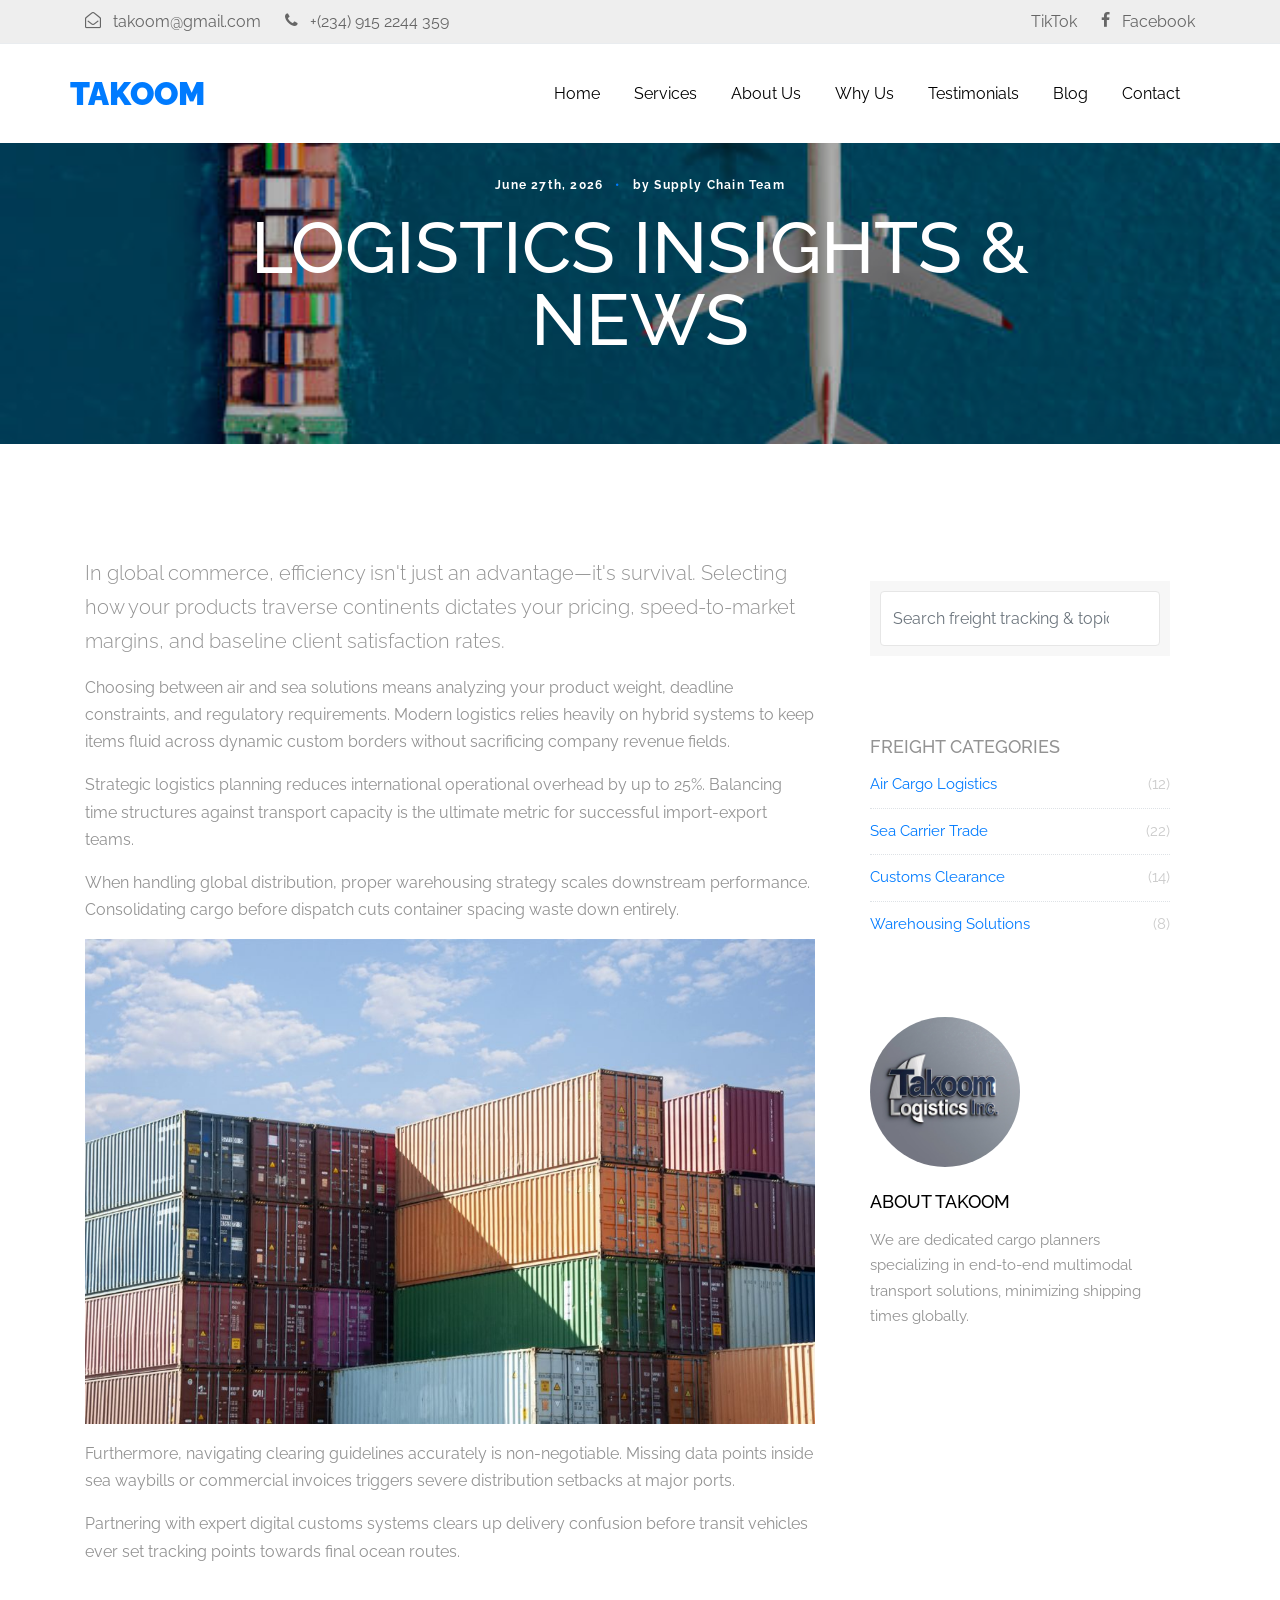
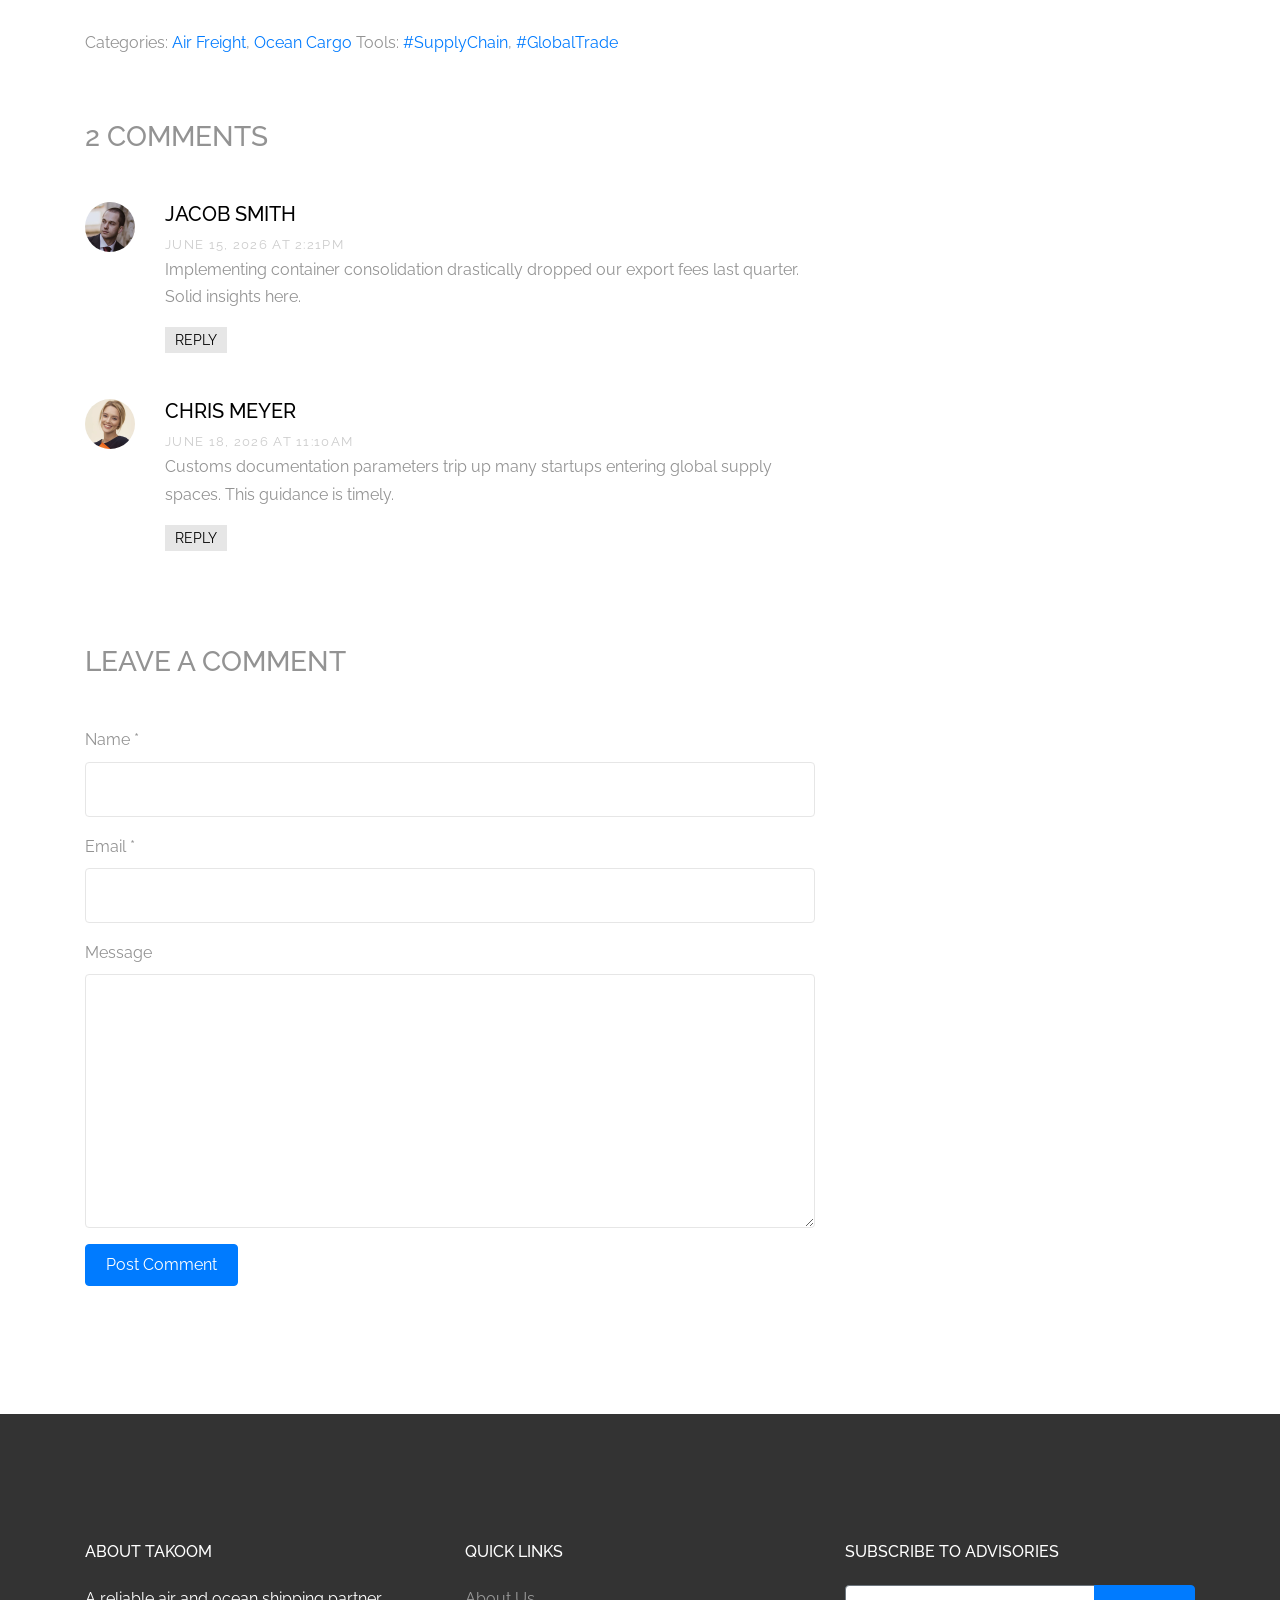
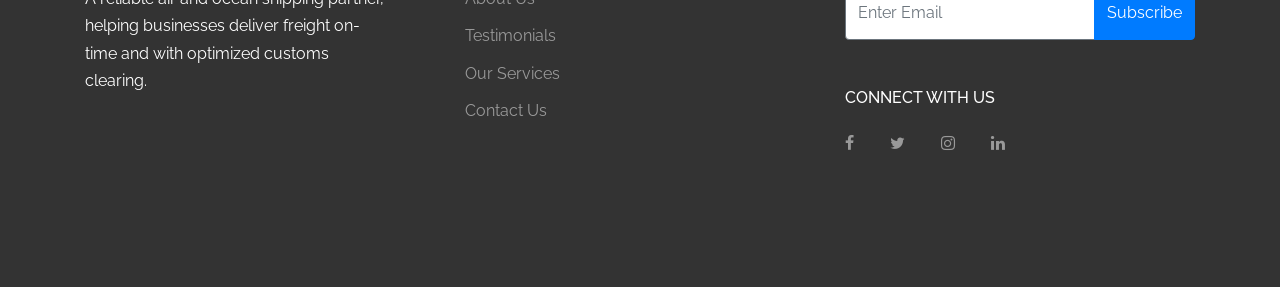
<file: single.html>
<!doctype html>
<html lang="en">

  <head>
    <title>Takoom | Logistics & Freight Insights</title>
    <meta charset="utf-8">
    <meta name="viewport" content="width=device-width, initial-scale=1, shrink-to-fit=no">

    <link href="https://fonts.googleapis.com/css?family=Raleway:300,400,700&display=swap" rel="stylesheet">
    <link rel="stylesheet" href="fonts/icomoon/style.css">
    <link rel="stylesheet" href="css/bootstrap.min.css">
    <link rel="stylesheet" href="css/jquery.fancybox.min.css">
    <link rel="stylesheet" href="css/owl.carousel.min.css">
    <link rel="stylesheet" href="css/owl.theme.default.min.css">
    <link rel="stylesheet" href="fonts/flaticon/font/flaticon.css">
    <link rel="stylesheet" href="css/aos.css">

    <!-- MAIN CSS -->
    <link rel="stylesheet" href="css/style.css">
  </head>

  <body data-spy="scroll" data-target=".site-navbar-target" data-offset="300">

    <div class="site-wrap" id="home-section">

      <div class="site-mobile-menu site-navbar-target">
        <div class="site-mobile-menu-header">
          <div class="site-mobile-menu-close mt-3">
            <span class="icon-close2 js-menu-toggle"></span>
          </div>
        </div>
        <div class="site-mobile-menu-body"></div>
      </div>

      <!-- Top Bar Contact Info -->
      <div class="top-bar">
        <div class="container">
          <div class="row">
            <div class="col-12">
              <a href="mailto:takoom@gmail.com"><span class="mr-2 icon-envelope-open-o"></span> <span class="d-none d-md-inline-block">takoom@gmail.com</span></a>
              <span class="mx-md-2 d-inline-block"></span>
              <a href="tel:+2349152244359"><span class="mr-2 icon-phone"></span> <span class="d-none d-md-inline-block">+(234) 915 2244 359</span></a>

              <div class="float-right">
                <a href="#" class=""><span class="mr-2 icon-tiktok"></span> <span class="d-none d-md-inline-block">TikTok</span></a>
                <span class="mx-md-2 d-inline-block"></span>
                <a href="#" class=""><span class="mr-2 icon-facebook"></span> <span class="d-none d-md-inline-block">Facebook</span></a>
              </div>
            </div>
          </div>
        </div>
      </div>

      <!-- Navigation Header -->
      <header class="site-navbar js-sticky-header site-navbar-target" role="banner">
        <div class="container">
          <div class="row align-items-center position-relative">
            
            <div class="site-logo">
              <a href="index.html" class="text-black"><span class="text-primary">Takoom</span></a>
            </div>

            <div class="col-12">
              <nav class="site-navigation text-right ml-auto" role="navigation">
                <ul class="site-menu main-menu js-clone-nav ml-auto d-none d-lg-block">
                  <li><a href="index.html#home-section" class="nav-link">Home</a></li>
                  <li><a href="index.html#services-section" class="nav-link">Services</a></li>
                  <li><a href="index.html#about-section" class="nav-link">About Us</a></li>
                  <li><a href="index.html#why-us-section" class="nav-link">Why Us</a></li>
                  <li><a href="index.html#testimonials-section" class="nav-link">Testimonials</a></li>
                  <li><a href="index.html#blog-section" class="nav-link">Blog</a></li>
                  <li><a href="index.html#contact-section" class="nav-link">Contact</a></li>
                </ul>
              </nav>
            </div>

            <div class="toggle-button d-inline-block d-lg-none">
              <a href="#" class="site-menu-toggle py-5 js-menu-toggle text-black"><span class="icon-menu h3"></span></a>
            </div>

          </div>
        </div>
      </header>

      <!-- Banner Section -->
      <div class="site-section-cover overlay inner-page bg-light" style="background-image: url('images/takoom_background4.jpg')" data-aos="fade">
        <div class="container">
          <div class="row align-items-center justify-content-center text-center">
            <div class="col-lg-10">
              <div class="box-shadow-content">
                <div class="block-heading-1">
                  <span class="d-block mb-3 text-white" data-aos="fade-up">June 27th, 2026 <span class="mx-2 text-primary">&bullet;</span> by Supply Chain Team</span>
                  <h1 class="mb-4" data-aos="fade-up" data-aos-delay="100">Logistics Insights & News</h1>
                </div>
              </div>
            </div>
          </div>
        </div>
      </div>
  
      <!-- Main Content & Sidebar -->
      <div class="site-section">
        <div class="container">
          <div class="row">
            
            <!-- Article Body -->
            <div class="col-md-8 blog-content">
              <p class="lead">In global commerce, efficiency isn't just an advantage—it's survival. Selecting how your products traverse continents dictates your pricing, speed-to-market margins, and baseline client satisfaction rates.</p>
              
              <p>Choosing between air and sea solutions means analyzing your product weight, deadline constraints, and regulatory requirements. Modern logistics relies heavily on hybrid systems to keep items fluid across dynamic custom borders without sacrificing company revenue fields.</p>
  
              <blockquote>
                <p>Strategic logistics planning reduces international operational overhead by up to 25%. Balancing time structures against transport capacity is the ultimate metric for successful import-export teams.</p>
              </blockquote>
  
              <p>When handling global distribution, proper warehousing strategy scales downstream performance. Consolidating cargo before dispatch cuts container spacing waste down entirely.</p>

              <p><img src="images/takoom_parcel.jpg" alt="Logistics Depot Operations" class="img-fluid"></p>
  
              <p>Furthermore, navigating clearing guidelines accurately is non-negotiable. Missing data points inside sea waybills or commercial invoices triggers severe distribution setbacks at major ports.</p>
  
              <p>Partnering with expert digital customs systems clears up delivery confusion before transit vehicles ever set tracking points towards final ocean routes.</p>
  
              <div class="pt-5">
                <p>Categories: <a href="#">Air Freight</a>, <a href="#">Ocean Cargo</a> Tools: <a href="#">#SupplyChain</a>, <a href="#">#GlobalTrade</a></p>
              </div>
  
              <!-- Comments Block (Kept for clean layout styling) -->
              <div class="pt-5">
                <h3 class="mb-5">2 Comments</h3>
                <ul class="comment-list">
                  <li class="comment">
                    <div class="vcard bio">
                      <img src="images/person_2.jpg" alt="Client Avatar">
                    </div>
                    <div class="comment-body">
                      <h3>Jacob Smith</h3>
                      <div class="meta">June 15, 2026 at 2:21pm</div>
                      <p>Implementing container consolidation drastically dropped our export fees last quarter. Solid insights here.</p>
                      <p><a href="#" class="reply">Reply</a></p>
                    </div>
                  </li>
  
                  <li class="comment">
                    <div class="vcard bio">
                      <img src="images/person_3.jpg" alt="Client Avatar">
                    </div>
                    <div class="comment-body">
                      <h3>Chris Meyer</h3>
                      <div class="meta">June 18, 2026 at 11:10am</div>
                      <p>Customs documentation parameters trip up many startups entering global supply spaces. This guidance is timely.</p>
                      <p><a href="#" class="reply">Reply</a></p>
                    </div>
                  </li>
                </ul>
                
                <!-- Comment Form -->
                <div class="comment-form-wrap pt-5">
                  <h3 class="mb-5">Leave a comment</h3>
                  <form action="https://formspree.io/f/YOUR_UNIQUE_ID" method="POST" class="">
                    <div class="form-group">
                      <label for="name">Name *</label>
                      <input type="text" name="name" class="form-control" id="name" required>
                    </div>
                    <div class="form-group">
                      <label for="email">Email *</label>
                      <input type="email" name="email" class="form-control" id="email" required>
                    </div>
                    <div class="form-group">
                      <label for="message">Message</label>
                      <textarea id="message" name="message" cols="30" rows="10" class="form-control" required></textarea>
                    </div>
                    <div class="form-group">
                      <input type="submit" value="Post Comment" class="btn btn-primary btn-md text-white">
                    </div>
                  </form>
                </div>
              </div>
            </div>

            <!-- Sidebar -->
            <div class="col-md-4 sidebar">
              <div class="sidebar-box">
                <form action="#" class="search-form">
                  <div class="form-group">
                    <span class="icon fa fa-search"></span>
                    <input type="text" class="form-control" placeholder="Search freight tracking & topics...">
                  </div>
                </</form>
              </div>
              
              <div class="sidebar-box">
                <div class="categories">
                  <h3>Freight Categories</h3>
                  <li><a href="#">Air Cargo Logistics <span>(12)</span></a></li>
                  <li><a href="#">Sea Carrier Trade <span>(22)</span></a></li>
                  <li><a href="#">Customs Clearance <span>(14)</span></a></li>
                  <li><a href="#">Warehousing Solutions <span>(8)</span></a></li>
                </div>
              </div>
              
              <div class="sidebar-box">
                <img src="images/Takoom_Logo.jpeg" alt="Takoom Team Leader" class="img-fluid mb-4 w-50 rounded-circle">
                <h3 class="text-black">About Takoom</h3>
                <p>We are dedicated cargo planners specializing in end-to-end multimodal transport solutions, minimizing shipping times globally.</p>
              </div>
            </div>

          </div>
        </div>
      </div>

      <!-- Footer Section -->
      <footer class="site-footer">
        <div class="container">
          <div class="row">
            <div class="col-md-6">
              <div class="row">
                <div class="col-md-7">
                  <h2 class="footer-heading mb-4">About Takoom</h2>
                  <p>A reliable air and ocean shipping partner, helping businesses deliver freight on-time and with optimized customs clearing.</p>
                </div>
                <div class="col-md-4 ml-auto">
                  <h2 class="footer-heading mb-4">Quick Links</h2>
                  <ul class="list-unstyled">
                    <li><a href="index.html#about-section">About Us</a></li>
                    <li><a href="index.html#testimonials-section">Testimonials</a></li>
                    <li><a href="index.html#services-section">Our Services</a></li>
                    <li><a href="index.html#contact-section">Contact Us</a></li>
                  </ul>
                </div>
              </div>
            </div>
            
            <div class="col-md-4 ml-auto">
              <div class="mb-5">
                <h2 class="footer-heading mb-4">Subscribe to Advisories</h2>
                <form action="https://formspree.io/f/YOUR_UNIQUE_ID" method="POST" class="footer-suscribe-form">
                  <div class="input-group mb-3">
                    <!-- Note: Added name="email" and changed type="email" -->
                    <input type="email" name="email" class="form-control border-secondary text-white bg-transparent" placeholder="Enter Email" required>
                    <div class="input-group-append">
                      <!-- Note: Changed button type to "submit" -->
                      <button class="btn btn-primary text-white" type="submit">Subscribe</button>
                    </div>
                  </div>
                </form>
              </div>

              <h2 class="footer-heading mb-4">Connect With Us</h2>
              <a href="#" class="pl-0 pr-3"><span class="icon-facebook"></span></a>
              <a href="#" class="pl-3 pr-3"><span class="icon-twitter"></span></a>
              <a href="#" class="pl-3 pr-3"><span class="icon-instagram"></span></a>
              <a href="#" class="pl-3 pr-3"><span class="icon-linkedin"></span></a>
            </div>
          </div>
        </div>
      </footer>

    </div>

    <script src="js/jquery-3.3.1.min.js"></script>
    <script src="js/popper.min.js"></script>
    <script src="js/bootstrap.min.js"></script>
    <script src="js/owl.carousel.min.js"></script>
    <script src="js/jquery.sticky.js"></script>
    <script src="js/jquery.waypoints.min.js"></script>
    <script src="js/jquery.animateNumber.min.js"></script>
    <script src="js/jquery.fancybox.min.js"></script>
    <script src="js/jquery.easing.1.3.js"></script>
    <script src="js/aos.js"></script>
    <script src="js/main.js"></script>

  </body>
</html>
</file>
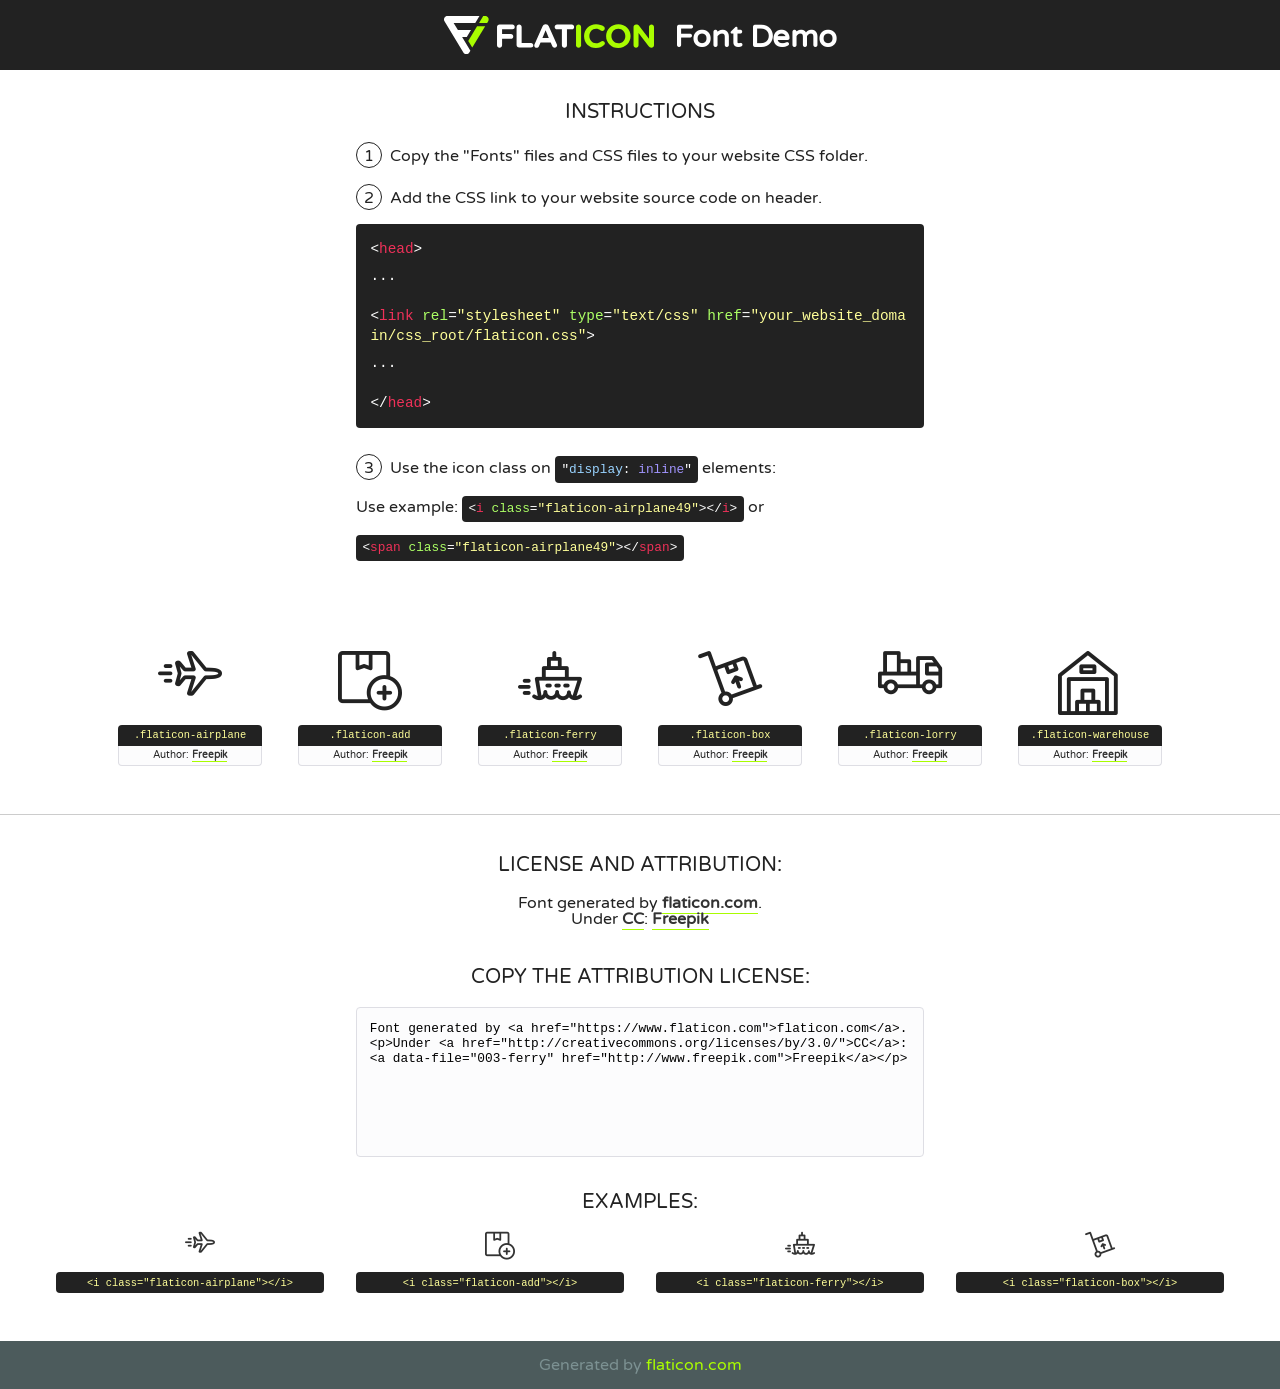
<file: flaticon/font/flaticon.html>
<!DOCTYPE html>
<!--
  Flaticon icon font: Flaticon
  Creation date: 06/05/2019 12:06
-->
<html>
<!DOCTYPE html>
<html>

<head>
    <title>Flaticon WebFont</title>
    <link href="http://fonts.googleapis.com/css?family=Varela+Round" rel="stylesheet" type="text/css" />
    <link rel="stylesheet" type="text/css" href="flaticon.css">
    <meta charset="UTF-8">
    <style>
    html, body, div, span, applet, object, iframe,
    h1, h2, h3, h4, h5, h6, p, blockquote, pre,
    a, abbr, acronym, address, big, cite, code,
    del, dfn, em, img, ins, kbd, q, s, samp,
    small, strike, strong, sub, sup, tt, var,
    b, u, i, center,
    dl, dt, dd, ol, ul, li,
    fieldset, form, label, legend,
    table, caption, tbody, tfoot, thead, tr, th, td,
    article, aside, canvas, details, embed, 
    figure, figcaption, footer, header, hgroup, 
    menu, nav, output, ruby, section, summary,
    time, mark, audio, video {
        margin: 0;
        padding: 0;
        border: 0;
        font-size: 100%;
        font: inherit;
        vertical-align: baseline;
    }
    /* HTML5 display-role reset for older browsers */
    article, aside, details, figcaption, figure, 
    footer, header, hgroup, menu, nav, section {
        display: block;
    }
    body {
        line-height: 1;
    }
    ol, ul {
        list-style: none;
    }
    blockquote, q {
        quotes: none;
    }
    blockquote:before, blockquote:after,
    q:before, q:after {
        content: '';
        content: none;
    }
    table {
        border-collapse: collapse;
        border-spacing: 0;
    }
    body {
        font-family: 'Varela Round', Helvetica, Arial, sans-serif;
        font-size: 16px;
        color: #222;
    }
    a {
        color: #333;
        border-bottom: 1px solid #a9fd00;
        font-weight: bold;
        text-decoration: none;
    }
    * {
        -moz-box-sizing: border-box;
        -webkit-box-sizing: border-box;
        box-sizing: border-box;
        margin: 0;
        padding: 0;
    }
    [class^="flaticon-"]:before, [class*=" flaticon-"]:before, [class^="flaticon-"]:after, [class*=" flaticon-"]:after {
        font-family: Flaticon;
        font-size: 30px;
        font-style: normal;
        margin-left: 20px;
        color: #333;
    }
    .wrapper {
        max-width: 600px;
        margin: auto;
        padding: 0 1em;
    }
    .title {
        font-size: 1.25em;
        text-align: center;
        margin-bottom: 1em;
        text-transform: uppercase;
    }
    header {
        text-align: center;
        background-color: #222;
        color: #fff;
        padding: 1em;
    }
    header .logo {
        width: 210px;
        height: 38px;
        display: inline-block;
        vertical-align: middle;
        margin-right: 1em;
        border: none;
    }
    header strong {
        font-size: 1.95em;
        font-weight: bold;
        vertical-align: middle;
        margin-top: 5px;
        display: inline-block;
    }
    .demo {
        margin: 2em auto;
        line-height: 1.25em;
    }
    .demo ul li {
        margin-bottom: 1em;
    }
    .demo ul li .num {
        color: #222;
        border-radius: 20px;
        display: inline-block;
        width: 26px;
        padding: 3px;
        height: 26px;
        text-align: center;
        margin-right: 0.5em;
        border: 1px solid #222;
    }
    .demo ul li code {
        background-color: #222;
        border-radius: 4px;
        padding: 0.25em 0.5em;
        display: inline-block;
        color: #fff;
        font-family: Consolas,Monaco,Lucida Console,Liberation Mono,DejaVu Sans Mono,Bitstream Vera Sans Mono,Courier New, monospace;
        font-weight: lighter;
        margin-top: 1em;
        font-size: 0.8em;
        word-break: break-all;
    }
    .demo ul li code.big {
        padding: 1em;
        font-size: 0.9em;
    }
    .demo ul li code .red {
        color: #EF3159;
    }
    .demo ul li code .green {
        color: #ACFF65;
    }
    .demo ul li code .yellow {
        color: #FFFF99;
    }
    .demo ul li code .blue {
        color: #99D3FF;
    }
    .demo ul li code .purple {
        color: #A295FF;
    }
    .demo ul li code .dots {
        margin-top: 0.5em;
        display: block;
    }
    #glyphs {
        border-bottom: 1px solid #ccc;
        padding: 2em 0;
        text-align: center;
    }
    .glyph {
        display: inline-block;
        width: 9em;
        margin: 1em;
        text-align: center;
        vertical-align: top;
        background: #FFF;
    }
    .glyph .glyph-icon {
        padding: 10px;
        display: block;
        font-family:"Flaticon";
        font-size: 64px;
        line-height: 1;
    }
    .glyph .glyph-icon:before {
        font-size: 64px;
        color: #222;
        margin-left: 0;
    }
    .class-name {
        font-size: 0.65em;
        background-color: #222;
        color: #fff;
        border-radius: 4px 4px 0 0;
        padding: 0.5em;
        color: #FFFF99;
        font-family: Consolas,Monaco,Lucida Console,Liberation Mono,DejaVu Sans Mono,Bitstream Vera Sans Mono,Courier New, monospace;
    }
    .author-name {
        font-size: 0.6em;
        background-color: #fcfcfd;
        border: 1px solid #DEDEE4;
        border-top: 0;
        border-radius: 0 0 4px 4px;
        padding: 0.5em;
    }
    .class-name:last-child {
        font-size: 10px;
        color:#888;
    }
    .class-name:last-child a {
        font-size: 10px;
        color:#555;
    }
    .class-name:last-child a:hover {
        color:#a9fd00;
    }
    .glyph > input {
        display: block;
        width: 100px;
        margin: 5px auto;
        text-align: center;
        font-size: 12px;
        cursor: text;
    }
    .glyph > input.icon-input {
        font-family:"Flaticon";
        font-size: 16px;
        margin-bottom: 10px;
    }
    .attribution .title {
        margin-top: 2em;
    }
    .attribution textarea {
        background-color: #fcfcfd;
        padding: 1em;
        border: none;
        box-shadow: none;
        border: 1px solid #DEDEE4;
        border-radius: 4px;
        resize: none;
        width: 100%;
        height: 150px;
        font-size: 0.8em;
        font-family: Consolas,Monaco,Lucida Console,Liberation Mono,DejaVu Sans Mono,Bitstream Vera Sans Mono,Courier New, monospace;
        -webkit-appearance: none;
    }
    .iconsuse {
        margin: 2em auto;
        text-align: center;
        max-width: 1200px;
    }
    .iconsuse:after {
        content: '';
        display: table;
        clear: both;
    }
    .iconsuse .image {
        float: left;
        width: 25%;
        padding: 0 1em;
    }
    .iconsuse .image p {
        margin-bottom: 1em;
    }
    .iconsuse .image span {
        display: block;
        font-size: 0.65em;
        background-color: #222;
        color: #fff;
        border-radius: 4px;
        padding: 0.5em;
        color: #FFFF99;
        margin-top: 1em;
        font-family: Consolas,Monaco,Lucida Console,Liberation Mono,DejaVu Sans Mono,Bitstream Vera Sans Mono,Courier New, monospace;
    }
    #footer {
        text-align: center;
        background-color: #4C5B5C;
        color: #7c9192;
        padding: 1em;
    }
    #footer a {
        border: none;
        color: #a9fd00;
        font-weight: normal;
    }
    @media (max-width: 960px) {
        .iconsuse .image {
            width: 50%;
        }
    }
    @media (max-width: 560px) {
        .iconsuse .image {
            width: 100%;
        }
    }
    </style>
</head>

<body class="characters-off">

    <header>
        <a href="https://www.flaticon.com" target="_blank" class="logo">
            <svg version="1.1" xmlns="http://www.w3.org/2000/svg" xmlns:xlink="http://www.w3.org/1999/xlink" xmlns:a="http://ns.adobe.com/AdobeSVGViewerExtensions/3.0/" viewBox="0 0 560.875 102.036" enable-background="new 0 0 560.875 102.036" xml:space="preserve">
                <defs>
                </defs>
                <g>
                    <g class="letters">
                        <path fill="#ffffff" d="M141.596,29.675c0-3.777,2.985-6.767,6.764-6.767h34.438c3.426,0,6.15,2.728,6.15,6.15
                        c0,3.43-2.724,6.149-6.15,6.149h-27.674v13.091h23.719c3.429,0,6.151,2.724,6.151,6.15c0,3.43-2.723,6.149-6.151,6.149h-23.719
                        v17.574c0,3.773-2.986,6.761-6.764,6.761c-3.779,0-6.764-2.989-6.764-6.761V29.675z"></path>
                        <path fill="#ffffff" d="M193.844,29.149c0-3.781,2.985-6.767,6.764-6.767c3.776,0,6.763,2.985,6.763,6.767v42.957h25.039
                        c3.426,0,6.149,2.726,6.149,6.153c0,3.425-2.723,6.15-6.149,6.15h-31.802c-3.779,0-6.764-2.986-6.764-6.768V29.149z"></path>
                        <path fill="#ffffff" d="M241.891,75.71l21.438-48.407c1.492-3.341,4.215-5.357,7.906-5.357h0.792
                        c3.686,0,6.323,2.017,7.815,5.357l21.439,48.407c0.436,0.967,0.701,1.845,0.701,2.723c0,3.602-2.809,6.501-6.414,6.501
                        c-3.161,0-5.269-1.845-6.499-4.655l-4.132-9.661h-27.059l-4.301,10.102c-1.144,2.631-3.426,4.214-6.237,4.214
                        c-3.517,0-6.24-2.81-6.24-6.325C241.1,77.64,241.451,76.677,241.891,75.71z M279.932,58.666l-8.521-20.297l-8.526,20.297H279.932
                        z"></path>
                        <path fill="#ffffff" d="M314.864,35.387H301.86c-3.429,0-6.239-2.813-6.239-6.238c0-3.429,2.811-6.24,6.239-6.24h39.533
                        c3.426,0,6.237,2.811,6.237,6.24c0,3.425-2.811,6.238-6.237,6.238h-13.001v42.785c0,3.773-2.99,6.761-6.764,6.761
                        c-3.779,0-6.764-2.989-6.764-6.761V35.387z"></path>
                        <path fill="#A9FD00" d="M352.615,29.149c0-3.781,2.985-6.767,6.767-6.767c3.774,0,6.761,2.985,6.761,6.767v49.024
                        c0,3.773-2.987,6.761-6.761,6.761c-3.781,0-6.767-2.989-6.767-6.761V29.149z"></path>
                        <path fill="#A9FD00" d="M374.132,53.836v-0.179c0-17.481,13.178-31.801,32.065-31.801c9.22,0,15.459,2.458,20.557,6.238
                        c1.402,1.054,2.637,2.985,2.637,5.357c0,3.692-2.985,6.59-6.681,6.59c-1.845,0-3.071-0.702-4.044-1.319
                        c-3.776-2.813-7.729-4.393-12.562-4.393c-10.364,0-17.831,8.611-17.831,19.154v0.173c0,10.542,7.291,19.329,17.831,19.329
                        c5.715,0,9.492-1.756,13.359-4.834c1.049-0.874,2.458-1.491,4.039-1.491c3.429,0,6.325,2.813,6.325,6.236
                        c0,2.106-1.056,3.78-2.282,4.834c-5.539,4.834-12.036,7.733-21.878,7.733C387.572,85.464,374.132,71.493,374.132,53.836z"></path>
                        <path fill="#A9FD00" d="M433.009,53.836v-0.179c0-17.481,13.79-31.801,32.766-31.801c18.981,0,32.592,14.143,32.592,31.628v0.173
                        c0,17.483-13.785,31.807-32.769,31.807C446.625,85.464,433.009,71.32,433.009,53.836z M484.224,53.836v-0.179
                        c0-10.539-7.725-19.326-18.626-19.326c-10.893,0-18.449,8.611-18.449,19.154v0.173c0,10.542,7.73,19.329,18.626,19.329
                        C476.676,72.986,484.224,64.378,484.224,53.836z"></path>
                        <path fill="#A9FD00" d="M506.233,29.321c0-3.774,2.99-6.763,6.767-6.763h1.401c3.252,0,5.183,1.583,7.029,3.953l26.093,34.265
                        V29.059c0-3.692,2.99-6.677,6.681-6.677c3.683,0,6.671,2.985,6.671,6.677v48.934c0,3.78-2.987,6.765-6.764,6.765h-0.436
                        c-3.257,0-5.188-1.581-7.034-3.953l-27.056-35.492v32.944c0,3.687-2.985,6.676-6.678,6.676c-3.683,0-6.673-2.989-6.673-6.676
                        V29.321z"></path>
                    </g>
                    <g class="insignia">
                        <path fill="#ffffff" d="M48.372,56.137h12.517l11.156-18.537H37.186L25.688,18.539h57.825L94.668,0H9.271
                        C5.925,0,2.842,1.801,1.198,4.716c-1.644,2.907-1.593,6.482,0.134,9.343l50.38,83.501c1.678,2.781,4.689,4.476,7.938,4.476
                        c3.246,0,6.257-1.695,7.935-4.476l2.898-4.804L48.372,56.137z"></path>
                        <g class="i">
                            <path fill="#A9FD00" d="M93.575,18.539h0.031v0.004l21.652,0.004l2.705-4.488c1.727-2.861,1.778-6.436,0.133-9.343
                            C116.454,1.801,113.371,0,110.026,0h-5.294L93.575,18.539z"></path>
                            <polygon fill="#A9FD00" points="88.291,27.356 64.725,66.486 75.519,84.404 109.942,27.356"></polygon>
                        </g>
                    </g>
                </g>
            </svg>
        </a>
        <strong>Font Demo</strong>
    </header>


    <section class="demo wrapper">

        <p class="title">Instructions</p>

        <ul>
            <li>
                <span class="num">1</span>Copy the "Fonts" files and CSS files to your website CSS folder.
            </li>
            <li>
                <span class="num">2</span>Add the CSS link to your website source code on header.
                <code class="big">
                    &lt;<span class="red">head</span>&gt;
                    <br/><span class="dots">...</span>
                    <br/>&lt;<span class="red">link</span> <span class="green">rel</span>=<span class="yellow">"stylesheet"</span> <span class="green">type</span>=<span class="yellow">"text/css"</span> <span class="green">href</span>=<span class="yellow">"your_website_domain/css_root/flaticon.css"</span>&gt;
                    <br/><span class="dots">...</span>
                    <br/>&lt;/<span class="red">head</span>&gt;
                </code>
            </li>

            <li>
                <p>
                    <span class="num">3</span>Use the icon class on <code>"<span class="blue">display</span>:<span class="purple"> inline</span>"</code> elements:
                    <br />
                    Use example: <code>&lt;<span class="red">i</span> <span class="green">class</span>=<span class="yellow">&quot;flaticon-airplane49&quot;</span>&gt;&lt;/<span class="red">i</span>&gt;</code> or <code>&lt;<span class="red">span</span> <span class="green">class</span>=<span class="yellow">&quot;flaticon-airplane49&quot;</span>&gt;&lt;/<span class="red">span</span>&gt;</code>
            </li>
        </ul>

    </section>




   <section id="glyphs">          
    
      
        <div class="glyph"><div class="glyph-icon flaticon-airplane"></div>
            <div class="class-name">.flaticon-airplane</div>
            <div class="author-name">Author: <a data-file="001-airplane" href="http://www.freepik.com">Freepik</a> </div> 
        </div>        
        
        <div class="glyph"><div class="glyph-icon flaticon-add"></div>
            <div class="class-name">.flaticon-add</div>
            <div class="author-name">Author: <a data-file="002-add" href="http://www.freepik.com">Freepik</a> </div> 
        </div>        
        
        <div class="glyph"><div class="glyph-icon flaticon-ferry"></div>
            <div class="class-name">.flaticon-ferry</div>
            <div class="author-name">Author: <a data-file="003-ferry" href="http://www.freepik.com">Freepik</a> </div> 
        </div>        
        
        <div class="glyph"><div class="glyph-icon flaticon-box"></div>
            <div class="class-name">.flaticon-box</div>
            <div class="author-name">Author: <a data-file="004-box" href="http://www.freepik.com">Freepik</a> </div> 
        </div>        
        
        <div class="glyph"><div class="glyph-icon flaticon-lorry"></div>
            <div class="class-name">.flaticon-lorry</div>
            <div class="author-name">Author: <a data-file="005-lorry" href="http://www.freepik.com">Freepik</a> </div> 
        </div>        
        
        <div class="glyph"><div class="glyph-icon flaticon-warehouse"></div>
            <div class="class-name">.flaticon-warehouse</div>
            <div class="author-name">Author: <a data-file="006-warehouse" href="http://www.freepik.com">Freepik</a> </div> 
        </div>        
        

    </section>



    <section class="attribution wrapper"   style="text-align:center;">

      <div class="title">License and attribution:</div><div class="attrDiv">Font generated by <a href="https://www.flaticon.com">flaticon.com</a>. <div><p>Under <a href="http://creativecommons.org/licenses/by/3.0/">CC</a>: <a data-file="003-ferry" href="http://www.freepik.com">Freepik</a></p>  </div>
      </div>
      <div class="title">Copy the Attribution License:</div>

    <textarea onclick="this.focus();this.select();">Font generated by &lt;a href=&quot;https://www.flaticon.com&quot;&gt;flaticon.com&lt;/a&gt;. <p>Under <a href="http://creativecommons.org/licenses/by/3.0/">CC</a>: <a data-file="003-ferry" href="http://www.freepik.com">Freepik</a></p>  
     </textarea>

    </section>

    <section class="iconsuse">

          <div class="title">Examples:</div>            
             
            <div class="image">
                <p>
                    <i class="glyph-icon flaticon-airplane"></i> 
                    <span>&lt;i class=&quot;flaticon-airplane&quot;&gt;&lt;/i&gt;</span>
                </p>
            </div>
            
            <div class="image">
                <p>
                    <i class="glyph-icon flaticon-add"></i> 
                    <span>&lt;i class=&quot;flaticon-add&quot;&gt;&lt;/i&gt;</span>
                </p>
            </div>
            
            <div class="image">
                <p>
                    <i class="glyph-icon flaticon-ferry"></i> 
                    <span>&lt;i class=&quot;flaticon-ferry&quot;&gt;&lt;/i&gt;</span>
                </p>
            </div>
            
            <div class="image">
                <p>
                    <i class="glyph-icon flaticon-box"></i> 
                    <span>&lt;i class=&quot;flaticon-box&quot;&gt;&lt;/i&gt;</span>
                </p>
            </div>
                       
        </div>
                            
    </section>

<div id="footer">
    <div>Generated by <a href="https://www.flaticon.com">flaticon.com</a>
    </div>
</div>



</body>
</html>
</file>
<file: fonts/icomoon/style.css>
@font-face {
  font-family: 'icomoon';
  src:  url('fonts/icomoon.eot?10si43');
  src:  url('fonts/icomoon.eot?10si43#iefix') format('embedded-opentype'),
    url('fonts/icomoon.ttf?10si43') format('truetype'),
    url('fonts/icomoon.woff?10si43') format('woff'),
    url('fonts/icomoon.svg?10si43#icomoon') format('svg');
  font-weight: normal;
  font-style: normal;
}

[class^="icon-"], [class*=" icon-"] {
  /* use !important to prevent issues with browser extensions that change fonts */
  font-family: 'icomoon' !important;
  speak: none;
  font-style: normal;
  font-weight: normal;
  font-variant: normal;
  text-transform: none;
  line-height: 1;

  /* Better Font Rendering =========== */
  -webkit-font-smoothing: antialiased;
  -moz-osx-font-smoothing: grayscale;
}

.icon-asterisk:before {
  content: "\f069";
}
.icon-plus:before {
  content: "\f067";
}
.icon-question:before {
  content: "\f128";
}
.icon-minus:before {
  content: "\f068";
}
.icon-glass:before {
  content: "\f000";
}
.icon-music:before {
  content: "\f001";
}
.icon-search:before {
  content: "\f002";
}
.icon-envelope-o:before {
  content: "\f003";
}
.icon-heart:before {
  content: "\f004";
}
.icon-star:before {
  content: "\f005";
}
.icon-star-o:before {
  content: "\f006";
}
.icon-user:before {
  content: "\f007";
}
.icon-film:before {
  content: "\f008";
}
.icon-th-large:before {
  content: "\f009";
}
.icon-th:before {
  content: "\f00a";
}
.icon-th-list:before {
  content: "\f00b";
}
.icon-check:before {
  content: "\f00c";
}
.icon-close:before {
  content: "\f00d";
}
.icon-remove:before {
  content: "\f00d";
}
.icon-times:before {
  content: "\f00d";
}
.icon-search-plus:before {
  content: "\f00e";
}
.icon-search-minus:before {
  content: "\f010";
}
.icon-power-off:before {
  content: "\f011";
}
.icon-signal:before {
  content: "\f012";
}
.icon-cog:before {
  content: "\f013";
}
.icon-gear:before {
  content: "\f013";
}
.icon-trash-o:before {
  content: "\f014";
}
.icon-home:before {
  content: "\f015";
}
.icon-file-o:before {
  content: "\f016";
}
.icon-clock-o:before {
  content: "\f017";
}
.icon-road:before {
  content: "\f018";
}
.icon-download:before {
  content: "\f019";
}
.icon-arrow-circle-o-down:before {
  content: "\f01a";
}
.icon-arrow-circle-o-up:before {
  content: "\f01b";
}
.icon-inbox:before {
  content: "\f01c";
}
.icon-play-circle-o:before {
  content: "\f01d";
}
.icon-repeat:before {
  content: "\f01e";
}
.icon-rotate-right:before {
  content: "\f01e";
}
.icon-refresh:before {
  content: "\f021";
}
.icon-list-alt:before {
  content: "\f022";
}
.icon-lock:before {
  content: "\f023";
}
.icon-flag:before {
  content: "\f024";
}
.icon-headphones:before {
  content: "\f025";
}
.icon-volume-off:before {
  content: "\f026";
}
.icon-volume-down:before {
  content: "\f027";
}
.icon-volume-up:before {
  content: "\f028";
}
.icon-qrcode:before {
  content: "\f029";
}
.icon-barcode:before {
  content: "\f02a";
}
.icon-tag:before {
  content: "\f02b";
}
.icon-tags:before {
  content: "\f02c";
}
.icon-book:before {
  content: "\f02d";
}
.icon-bookmark:before {
  content: "\f02e";
}
.icon-print:before {
  content: "\f02f";
}
.icon-camera:before {
  content: "\f030";
}
.icon-font:before {
  content: "\f031";
}
.icon-bold:before {
  content: "\f032";
}
.icon-italic:before {
  content: "\f033";
}
.icon-text-height:before {
  content: "\f034";
}
.icon-text-width:before {
  content: "\f035";
}
.icon-align-left:before {
  content: "\f036";
}
.icon-align-center:before {
  content: "\f037";
}
.icon-align-right:before {
  content: "\f038";
}
.icon-align-justify:before {
  content: "\f039";
}
.icon-list:before {
  content: "\f03a";
}
.icon-dedent:before {
  content: "\f03b";
}
.icon-outdent:before {
  content: "\f03b";
}
.icon-indent:before {
  content: "\f03c";
}
.icon-video-camera:before {
  content: "\f03d";
}
.icon-image:before {
  content: "\f03e";
}
.icon-photo:before {
  content: "\f03e";
}
.icon-picture-o:before {
  content: "\f03e";
}
.icon-pencil:before {
  content: "\f040";
}
.icon-map-marker:before {
  content: "\f041";
}
.icon-adjust:before {
  content: "\f042";
}
.icon-tint:before {
  content: "\f043";
}
.icon-edit:before {
  content: "\f044";
}
.icon-pencil-square-o:before {
  content: "\f044";
}
.icon-share-square-o:before {
  content: "\f045";
}
.icon-check-square-o:before {
  content: "\f046";
}
.icon-arrows:before {
  content: "\f047";
}
.icon-step-backward:before {
  content: "\f048";
}
.icon-fast-backward:before {
  content: "\f049";
}
.icon-backward:before {
  content: "\f04a";
}
.icon-play:before {
  content: "\f04b";
}
.icon-pause:before {
  content: "\f04c";
}
.icon-stop:before {
  content: "\f04d";
}
.icon-forward:before {
  content: "\f04e";
}
.icon-fast-forward:before {
  content: "\f050";
}
.icon-step-forward:before {
  content: "\f051";
}
.icon-eject:before {
  content: "\f052";
}
.icon-chevron-left:before {
  content: "\f053";
}
.icon-chevron-right:before {
  content: "\f054";
}
.icon-plus-circle:before {
  content: "\f055";
}
.icon-minus-circle:before {
  content: "\f056";
}
.icon-times-circle:before {
  content: "\f057";
}
.icon-check-circle:before {
  content: "\f058";
}
.icon-question-circle:before {
  content: "\f059";
}
.icon-info-circle:before {
  content: "\f05a";
}
.icon-crosshairs:before {
  content: "\f05b";
}
.icon-times-circle-o:before {
  content: "\f05c";
}
.icon-check-circle-o:before {
  content: "\f05d";
}
.icon-ban:before {
  content: "\f05e";
}
.icon-arrow-left:before {
  content: "\f060";
}
.icon-arrow-right:before {
  content: "\f061";
}
.icon-arrow-up:before {
  content: "\f062";
}
.icon-arrow-down:before {
  content: "\f063";
}
.icon-mail-forward:before {
  content: "\f064";
}
.icon-share:before {
  content: "\f064";
}
.icon-expand:before {
  content: "\f065";
}
.icon-compress:before {
  content: "\f066";
}
.icon-exclamation-circle:before {
  content: "\f06a";
}
.icon-gift:before {
  content: "\f06b";
}
.icon-leaf:before {
  content: "\f06c";
}
.icon-fire:before {
  content: "\f06d";
}
.icon-eye:before {
  content: "\f06e";
}
.icon-eye-slash:before {
  content: "\f070";
}
.icon-exclamation-triangle:before {
  content: "\f071";
}
.icon-warning:before {
  content: "\f071";
}
.icon-plane:before {
  content: "\f072";
}
.icon-calendar:before {
  content: "\f073";
}
.icon-random:before {
  content: "\f074";
}
.icon-comment:before {
  content: "\f075";
}
.icon-magnet:before {
  content: "\f076";
}
.icon-chevron-up:before {
  content: "\f077";
}
.icon-chevron-down:before {
  content: "\f078";
}
.icon-retweet:before {
  content: "\f079";
}
.icon-shopping-cart:before {
  content: "\f07a";
}
.icon-folder:before {
  content: "\f07b";
}
.icon-folder-open:before {
  content: "\f07c";
}
.icon-arrows-v:before {
  content: "\f07d";
}
.icon-arrows-h:before {
  content: "\f07e";
}
.icon-bar-chart:before {
  content: "\f080";
}
.icon-bar-chart-o:before {
  content: "\f080";
}
.icon-twitter-square:before {
  content: "\f081";
}
.icon-facebook-square:before {
  content: "\f082";
}
.icon-camera-retro:before {
  content: "\f083";
}
.icon-key:before {
  content: "\f084";
}
.icon-cogs:before {
  content: "\f085";
}
.icon-gears:before {
  content: "\f085";
}
.icon-comments:before {
  content: "\f086";
}
.icon-thumbs-o-up:before {
  content: "\f087";
}
.icon-thumbs-o-down:before {
  content: "\f088";
}
.icon-star-half:before {
  content: "\f089";
}
.icon-heart-o:before {
  content: "\f08a";
}
.icon-sign-out:before {
  content: "\f08b";
}
.icon-linkedin-square:before {
  content: "\f08c";
}
.icon-thumb-tack:before {
  content: "\f08d";
}
.icon-external-link:before {
  content: "\f08e";
}
.icon-sign-in:before {
  content: "\f090";
}
.icon-trophy:before {
  content: "\f091";
}
.icon-github-square:before {
  content: "\f092";
}
.icon-upload:before {
  content: "\f093";
}
.icon-lemon-o:before {
  content: "\f094";
}
.icon-phone:before {
  content: "\f095";
}
.icon-square-o:before {
  content: "\f096";
}
.icon-bookmark-o:before {
  content: "\f097";
}
.icon-phone-square:before {
  content: "\f098";
}
.icon-twitter:before {
  content: "\f099";
}
.icon-facebook:before {
  content: "\f09a";
}
.icon-facebook-f:before {
  content: "\f09a";
}
.icon-github:before {
  content: "\f09b";
}
.icon-unlock:before {
  content: "\f09c";
}
.icon-credit-card:before {
  content: "\f09d";
}
.icon-feed:before {
  content: "\f09e";
}
.icon-rss:before {
  content: "\f09e";
}
.icon-hdd-o:before {
  content: "\f0a0";
}
.icon-bullhorn:before {
  content: "\f0a1";
}
.icon-bell-o:before {
  content: "\f0a2";
}
.icon-certificate:before {
  content: "\f0a3";
}
.icon-hand-o-right:before {
  content: "\f0a4";
}
.icon-hand-o-left:before {
  content: "\f0a5";
}
.icon-hand-o-up:before {
  content: "\f0a6";
}
.icon-hand-o-down:before {
  content: "\f0a7";
}
.icon-arrow-circle-left:before {
  content: "\f0a8";
}
.icon-arrow-circle-right:before {
  content: "\f0a9";
}
.icon-arrow-circle-up:before {
  content: "\f0aa";
}
.icon-arrow-circle-down:before {
  content: "\f0ab";
}
.icon-globe:before {
  content: "\f0ac";
}
.icon-wrench:before {
  content: "\f0ad";
}
.icon-tasks:before {
  content: "\f0ae";
}
.icon-filter:before {
  content: "\f0b0";
}
.icon-briefcase:before {
  content: "\f0b1";
}
.icon-arrows-alt:before {
  content: "\f0b2";
}
.icon-group:before {
  content: "\f0c0";
}
.icon-users:before {
  content: "\f0c0";
}
.icon-chain:before {
  content: "\f0c1";
}
.icon-link:before {
  content: "\f0c1";
}
.icon-cloud:before {
  content: "\f0c2";
}
.icon-flask:before {
  content: "\f0c3";
}
.icon-cut:before {
  content: "\f0c4";
}
.icon-scissors:before {
  content: "\f0c4";
}
.icon-copy:before {
  content: "\f0c5";
}
.icon-files-o:before {
  content: "\f0c5";
}
.icon-paperclip:before {
  content: "\f0c6";
}
.icon-floppy-o:before {
  content: "\f0c7";
}
.icon-save:before {
  content: "\f0c7";
}
.icon-square:before {
  content: "\f0c8";
}
.icon-bars:before {
  content: "\f0c9";
}
.icon-navicon:before {
  content: "\f0c9";
}
.icon-reorder:before {
  content: "\f0c9";
}
.icon-list-ul:before {
  content: "\f0ca";
}
.icon-list-ol:before {
  content: "\f0cb";
}
.icon-strikethrough:before {
  content: "\f0cc";
}
.icon-underline:before {
  content: "\f0cd";
}
.icon-table:before {
  content: "\f0ce";
}
.icon-magic:before {
  content: "\f0d0";
}
.icon-truck:before {
  content: "\f0d1";
}
.icon-pinterest:before {
  content: "\f0d2";
}
.icon-pinterest-square:before {
  content: "\f0d3";
}
.icon-google-plus-square:before {
  content: "\f0d4";
}
.icon-google-plus:before {
  content: "\f0d5";
}
.icon-money:before {
  content: "\f0d6";
}
.icon-caret-down:before {
  content: "\f0d7";
}
.icon-caret-up:before {
  content: "\f0d8";
}
.icon-caret-left:before {
  content: "\f0d9";
}
.icon-caret-right:before {
  content: "\f0da";
}
.icon-columns:before {
  content: "\f0db";
}
.icon-sort:before {
  content: "\f0dc";
}
.icon-unsorted:before {
  content: "\f0dc";
}
.icon-sort-desc:before {
  content: "\f0dd";
}
.icon-sort-down:before {
  content: "\f0dd";
}
.icon-sort-asc:before {
  content: "\f0de";
}
.icon-sort-up:before {
  content: "\f0de";
}
.icon-envelope:before {
  content: "\f0e0";
}
.icon-linkedin:before {
  content: "\f0e1";
}
.icon-rotate-left:before {
  content: "\f0e2";
}
.icon-undo:before {
  content: "\f0e2";
}
.icon-gavel:before {
  content: "\f0e3";
}
.icon-legal:before {
  content: "\f0e3";
}
.icon-dashboard:before {
  content: "\f0e4";
}
.icon-tachometer:before {
  content: "\f0e4";
}
.icon-comment-o:before {
  content: "\f0e5";
}
.icon-comments-o:before {
  content: "\f0e6";
}
.icon-bolt:before {
  content: "\f0e7";
}
.icon-flash:before {
  content: "\f0e7";
}
.icon-sitemap:before {
  content: "\f0e8";
}
.icon-umbrella:before {
  content: "\f0e9";
}
.icon-clipboard:before {
  content: "\f0ea";
}
.icon-paste:before {
  content: "\f0ea";
}
.icon-lightbulb-o:before {
  content: "\f0eb";
}
.icon-exchange:before {
  content: "\f0ec";
}
.icon-cloud-download:before {
  content: "\f0ed";
}
.icon-cloud-upload:before {
  content: "\f0ee";
}
.icon-user-md:before {
  content: "\f0f0";
}
.icon-stethoscope:before {
  content: "\f0f1";
}
.icon-suitcase:before {
  content: "\f0f2";
}
.icon-bell:before {
  content: "\f0f3";
}
.icon-coffee:before {
  content: "\f0f4";
}
.icon-cutlery:before {
  content: "\f0f5";
}
.icon-file-text-o:before {
  content: "\f0f6";
}
.icon-building-o:before {
  content: "\f0f7";
}
.icon-hospital-o:before {
  content: "\f0f8";
}
.icon-ambulance:before {
  content: "\f0f9";
}
.icon-medkit:before {
  content: "\f0fa";
}
.icon-fighter-jet:before {
  content: "\f0fb";
}
.icon-beer:before {
  content: "\f0fc";
}
.icon-h-square:before {
  content: "\f0fd";
}
.icon-plus-square:before {
  content: "\f0fe";
}
.icon-angle-double-left:before {
  content: "\f100";
}
.icon-angle-double-right:before {
  content: "\f101";
}
.icon-angle-double-up:before {
  content: "\f102";
}
.icon-angle-double-down:before {
  content: "\f103";
}
.icon-angle-left:before {
  content: "\f104";
}
.icon-angle-right:before {
  content: "\f105";
}
.icon-angle-up:before {
  content: "\f106";
}
.icon-angle-down:before {
  content: "\f107";
}
.icon-desktop:before {
  content: "\f108";
}
.icon-laptop:before {
  content: "\f109";
}
.icon-tablet:before {
  content: "\f10a";
}
.icon-mobile:before {
  content: "\f10b";
}
.icon-mobile-phone:before {
  content: "\f10b";
}
.icon-circle-o:before {
  content: "\f10c";
}
.icon-quote-left:before {
  content: "\f10d";
}
.icon-quote-right:before {
  content: "\f10e";
}
.icon-spinner:before {
  content: "\f110";
}
.icon-circle:before {
  content: "\f111";
}
.icon-mail-reply:before {
  content: "\f112";
}
.icon-reply:before {
  content: "\f112";
}
.icon-github-alt:before {
  content: "\f113";
}
.icon-folder-o:before {
  content: "\f114";
}
.icon-folder-open-o:before {
  content: "\f115";
}
.icon-smile-o:before {
  content: "\f118";
}
.icon-frown-o:before {
  content: "\f119";
}
.icon-meh-o:before {
  content: "\f11a";
}
.icon-gamepad:before {
  content: "\f11b";
}
.icon-keyboard-o:before {
  content: "\f11c";
}
.icon-flag-o:before {
  content: "\f11d";
}
.icon-flag-checkered:before {
  content: "\f11e";
}
.icon-terminal:before {
  content: "\f120";
}
.icon-code:before {
  content: "\f121";
}
.icon-mail-reply-all:before {
  content: "\f122";
}
.icon-reply-all:before {
  content: "\f122";
}
.icon-star-half-empty:before {
  content: "\f123";
}
.icon-star-half-full:before {
  content: "\f123";
}
.icon-star-half-o:before {
  content: "\f123";
}
.icon-location-arrow:before {
  content: "\f124";
}
.icon-crop:before {
  content: "\f125";
}
.icon-code-fork:before {
  content: "\f126";
}
.icon-chain-broken:before {
  content: "\f127";
}
.icon-unlink:before {
  content: "\f127";
}
.icon-info:before {
  content: "\f129";
}
.icon-exclamation:before {
  content: "\f12a";
}
.icon-superscript:before {
  content: "\f12b";
}
.icon-subscript:before {
  content: "\f12c";
}
.icon-eraser:before {
  content: "\f12d";
}
.icon-puzzle-piece:before {
  content: "\f12e";
}
.icon-microphone:before {
  content: "\f130";
}
.icon-microphone-slash:before {
  content: "\f131";
}
.icon-shield:before {
  content: "\f132";
}
.icon-calendar-o:before {
  content: "\f133";
}
.icon-fire-extinguisher:before {
  content: "\f134";
}
.icon-rocket:before {
  content: "\f135";
}
.icon-maxcdn:before {
  content: "\f136";
}
.icon-chevron-circle-left:before {
  content: "\f137";
}
.icon-chevron-circle-right:before {
  content: "\f138";
}
.icon-chevron-circle-up:before {
  content: "\f139";
}
.icon-chevron-circle-down:before {
  content: "\f13a";
}
.icon-html5:before {
  content: "\f13b";
}
.icon-css3:before {
  content: "\f13c";
}
.icon-anchor:before {
  content: "\f13d";
}
.icon-unlock-alt:before {
  content: "\f13e";
}
.icon-bullseye:before {
  content: "\f140";
}
.icon-ellipsis-h:before {
  content: "\f141";
}
.icon-ellipsis-v:before {
  content: "\f142";
}
.icon-rss-square:before {
  content: "\f143";
}
.icon-play-circle:before {
  content: "\f144";
}
.icon-ticket:before {
  content: "\f145";
}
.icon-minus-square:before {
  content: "\f146";
}
.icon-minus-square-o:before {
  content: "\f147";
}
.icon-level-up:before {
  content: "\f148";
}
.icon-level-down:before {
  content: "\f149";
}
.icon-check-square:before {
  content: "\f14a";
}
.icon-pencil-square:before {
  content: "\f14b";
}
.icon-external-link-square:before {
  content: "\f14c";
}
.icon-share-square:before {
  content: "\f14d";
}
.icon-compass:before {
  content: "\f14e";
}
.icon-caret-square-o-down:before {
  content: "\f150";
}
.icon-toggle-down:before {
  content: "\f150";
}
.icon-caret-square-o-up:before {
  content: "\f151";
}
.icon-toggle-up:before {
  content: "\f151";
}
.icon-caret-square-o-right:before {
  content: "\f152";
}
.icon-toggle-right:before {
  content: "\f152";
}
.icon-eur:before {
  content: "\f153";
}
.icon-euro:before {
  content: "\f153";
}
.icon-gbp:before {
  content: "\f154";
}
.icon-dollar:before {
  content: "\f155";
}
.icon-usd:before {
  content: "\f155";
}
.icon-inr:before {
  content: "\f156";
}
.icon-rupee:before {
  content: "\f156";
}
.icon-cny:before {
  content: "\f157";
}
.icon-jpy:before {
  content: "\f157";
}
.icon-rmb:before {
  content: "\f157";
}
.icon-yen:before {
  content: "\f157";
}
.icon-rouble:before {
  content: "\f158";
}
.icon-rub:before {
  content: "\f158";
}
.icon-ruble:before {
  content: "\f158";
}
.icon-krw:before {
  content: "\f159";
}
.icon-won:before {
  content: "\f159";
}
.icon-bitcoin:before {
  content: "\f15a";
}
.icon-btc:before {
  content: "\f15a";
}
.icon-file:before {
  content: "\f15b";
}
.icon-file-text:before {
  content: "\f15c";
}
.icon-sort-alpha-asc:before {
  content: "\f15d";
}
.icon-sort-alpha-desc:before {
  content: "\f15e";
}
.icon-sort-amount-asc:before {
  content: "\f160";
}
.icon-sort-amount-desc:before {
  content: "\f161";
}
.icon-sort-numeric-asc:before {
  content: "\f162";
}
.icon-sort-numeric-desc:before {
  content: "\f163";
}
.icon-thumbs-up:before {
  content: "\f164";
}
.icon-thumbs-down:before {
  content: "\f165";
}
.icon-youtube-square:before {
  content: "\f166";
}
.icon-youtube:before {
  content: "\f167";
}
.icon-xing:before {
  content: "\f168";
}
.icon-xing-square:before {
  content: "\f169";
}
.icon-youtube-play:before {
  content: "\f16a";
}
.icon-dropbox:before {
  content: "\f16b";
}
.icon-stack-overflow:before {
  content: "\f16c";
}
.icon-instagram:before {
  content: "\f16d";
}
.icon-flickr:before {
  content: "\f16e";
}
.icon-adn:before {
  content: "\f170";
}
.icon-bitbucket:before {
  content: "\f171";
}
.icon-bitbucket-square:before {
  content: "\f172";
}
.icon-tumblr:before {
  content: "\f173";
}
.icon-tumblr-square:before {
  content: "\f174";
}
.icon-long-arrow-down:before {
  content: "\f175";
}
.icon-long-arrow-up:before {
  content: "\f176";
}
.icon-long-arrow-left:before {
  content: "\f177";
}
.icon-long-arrow-right:before {
  content: "\f178";
}
.icon-apple:before {
  content: "\f179";
}
.icon-windows:before {
  content: "\f17a";
}
.icon-android:before {
  content: "\f17b";
}
.icon-linux:before {
  content: "\f17c";
}
.icon-dribbble:before {
  content: "\f17d";
}
.icon-skype:before {
  content: "\f17e";
}
.icon-foursquare:before {
  content: "\f180";
}
.icon-trello:before {
  content: "\f181";
}
.icon-female:before {
  content: "\f182";
}
.icon-male:before {
  content: "\f183";
}
.icon-gittip:before {
  content: "\f184";
}
.icon-gratipay:before {
  content: "\f184";
}
.icon-sun-o:before {
  content: "\f185";
}
.icon-moon-o:before {
  content: "\f186";
}
.icon-archive:before {
  content: "\f187";
}
.icon-bug:before {
  content: "\f188";
}
.icon-vk:before {
  content: "\f189";
}
.icon-weibo:before {
  content: "\f18a";
}
.icon-renren:before {
  content: "\f18b";
}
.icon-pagelines:before {
  content: "\f18c";
}
.icon-stack-exchange:before {
  content: "\f18d";
}
.icon-arrow-circle-o-right:before {
  content: "\f18e";
}
.icon-arrow-circle-o-left:before {
  content: "\f190";
}
.icon-caret-square-o-left:before {
  content: "\f191";
}
.icon-toggle-left:before {
  content: "\f191";
}
.icon-dot-circle-o:before {
  content: "\f192";
}
.icon-wheelchair:before {
  content: "\f193";
}
.icon-vimeo-square:before {
  content: "\f194";
}
.icon-try:before {
  content: "\f195";
}
.icon-turkish-lira:before {
  content: "\f195";
}
.icon-plus-square-o:before {
  content: "\f196";
}
.icon-space-shuttle:before {
  content: "\f197";
}
.icon-slack:before {
  content: "\f198";
}
.icon-envelope-square:before {
  content: "\f199";
}
.icon-wordpress:before {
  content: "\f19a";
}
.icon-openid:before {
  content: "\f19b";
}
.icon-bank:before {
  content: "\f19c";
}
.icon-institution:before {
  content: "\f19c";
}
.icon-university:before {
  content: "\f19c";
}
.icon-graduation-cap:before {
  content: "\f19d";
}
.icon-mortar-board:before {
  content: "\f19d";
}
.icon-yahoo:before {
  content: "\f19e";
}
.icon-google:before {
  content: "\f1a0";
}
.icon-reddit:before {
  content: "\f1a1";
}
.icon-reddit-square:before {
  content: "\f1a2";
}
.icon-stumbleupon-circle:before {
  content: "\f1a3";
}
.icon-stumbleupon:before {
  content: "\f1a4";
}
.icon-delicious:before {
  content: "\f1a5";
}
.icon-digg:before {
  content: "\f1a6";
}
.icon-pied-piper-pp:before {
  content: "\f1a7";
}
.icon-pied-piper-alt:before {
  content: "\f1a8";
}
.icon-drupal:before {
  content: "\f1a9";
}
.icon-joomla:before {
  content: "\f1aa";
}
.icon-language:before {
  content: "\f1ab";
}
.icon-fax:before {
  content: "\f1ac";
}
.icon-building:before {
  content: "\f1ad";
}
.icon-child:before {
  content: "\f1ae";
}
.icon-paw:before {
  content: "\f1b0";
}
.icon-spoon:before {
  content: "\f1b1";
}
.icon-cube:before {
  content: "\f1b2";
}
.icon-cubes:before {
  content: "\f1b3";
}
.icon-behance:before {
  content: "\f1b4";
}
.icon-behance-square:before {
  content: "\f1b5";
}
.icon-steam:before {
  content: "\f1b6";
}
.icon-steam-square:before {
  content: "\f1b7";
}
.icon-recycle:before {
  content: "\f1b8";
}
.icon-automobile:before {
  content: "\f1b9";
}
.icon-car:before {
  content: "\f1b9";
}
.icon-cab:before {
  content: "\f1ba";
}
.icon-taxi:before {
  content: "\f1ba";
}
.icon-tree:before {
  content: "\f1bb";
}
.icon-spotify:before {
  content: "\f1bc";
}
.icon-deviantart:before {
  content: "\f1bd";
}
.icon-soundcloud:before {
  content: "\f1be";
}
.icon-database:before {
  content: "\f1c0";
}
.icon-file-pdf-o:before {
  content: "\f1c1";
}
.icon-file-word-o:before {
  content: "\f1c2";
}
.icon-file-excel-o:before {
  content: "\f1c3";
}
.icon-file-powerpoint-o:before {
  content: "\f1c4";
}
.icon-file-image-o:before {
  content: "\f1c5";
}
.icon-file-photo-o:before {
  content: "\f1c5";
}
.icon-file-picture-o:before {
  content: "\f1c5";
}
.icon-file-archive-o:before {
  content: "\f1c6";
}
.icon-file-zip-o:before {
  content: "\f1c6";
}
.icon-file-audio-o:before {
  content: "\f1c7";
}
.icon-file-sound-o:before {
  content: "\f1c7";
}
.icon-file-movie-o:before {
  content: "\f1c8";
}
.icon-file-video-o:before {
  content: "\f1c8";
}
.icon-file-code-o:before {
  content: "\f1c9";
}
.icon-vine:before {
  content: "\f1ca";
}
.icon-codepen:before {
  content: "\f1cb";
}
.icon-jsfiddle:before {
  content: "\f1cc";
}
.icon-life-bouy:before {
  content: "\f1cd";
}
.icon-life-buoy:before {
  content: "\f1cd";
}
.icon-life-ring:before {
  content: "\f1cd";
}
.icon-life-saver:before {
  content: "\f1cd";
}
.icon-support:before {
  content: "\f1cd";
}
.icon-circle-o-notch:before {
  content: "\f1ce";
}
.icon-ra:before {
  content: "\f1d0";
}
.icon-rebel:before {
  content: "\f1d0";
}
.icon-resistance:before {
  content: "\f1d0";
}
.icon-empire:before {
  content: "\f1d1";
}
.icon-ge:before {
  content: "\f1d1";
}
.icon-git-square:before {
  content: "\f1d2";
}
.icon-git:before {
  content: "\f1d3";
}
.icon-hacker-news:before {
  content: "\f1d4";
}
.icon-y-combinator-square:before {
  content: "\f1d4";
}
.icon-yc-square:before {
  content: "\f1d4";
}
.icon-tencent-weibo:before {
  content: "\f1d5";
}
.icon-qq:before {
  content: "\f1d6";
}
.icon-wechat:before {
  content: "\f1d7";
}
.icon-weixin:before {
  content: "\f1d7";
}
.icon-paper-plane:before {
  content: "\f1d8";
}
.icon-send:before {
  content: "\f1d8";
}
.icon-paper-plane-o:before {
  content: "\f1d9";
}
.icon-send-o:before {
  content: "\f1d9";
}
.icon-history:before {
  content: "\f1da";
}
.icon-circle-thin:before {
  content: "\f1db";
}
.icon-header:before {
  content: "\f1dc";
}
.icon-paragraph:before {
  content: "\f1dd";
}
.icon-sliders:before {
  content: "\f1de";
}
.icon-share-alt:before {
  content: "\f1e0";
}
.icon-share-alt-square:before {
  content: "\f1e1";
}
.icon-bomb:before {
  content: "\f1e2";
}
.icon-futbol-o:before {
  content: "\f1e3";
}
.icon-soccer-ball-o:before {
  content: "\f1e3";
}
.icon-tty:before {
  content: "\f1e4";
}
.icon-binoculars:before {
  content: "\f1e5";
}
.icon-plug:before {
  content: "\f1e6";
}
.icon-slideshare:before {
  content: "\f1e7";
}
.icon-twitch:before {
  content: "\f1e8";
}
.icon-yelp:before {
  content: "\f1e9";
}
.icon-newspaper-o:before {
  content: "\f1ea";
}
.icon-wifi:before {
  content: "\f1eb";
}
.icon-calculator:before {
  content: "\f1ec";
}
.icon-paypal:before {
  content: "\f1ed";
}
.icon-google-wallet:before {
  content: "\f1ee";
}
.icon-cc-visa:before {
  content: "\f1f0";
}
.icon-cc-mastercard:before {
  content: "\f1f1";
}
.icon-cc-discover:before {
  content: "\f1f2";
}
.icon-cc-amex:before {
  content: "\f1f3";
}
.icon-cc-paypal:before {
  content: "\f1f4";
}
.icon-cc-stripe:before {
  content: "\f1f5";
}
.icon-bell-slash:before {
  content: "\f1f6";
}
.icon-bell-slash-o:before {
  content: "\f1f7";
}
.icon-trash:before {
  content: "\f1f8";
}
.icon-copyright:before {
  content: "\f1f9";
}
.icon-at:before {
  content: "\f1fa";
}
.icon-eyedropper:before {
  content: "\f1fb";
}
.icon-paint-brush:before {
  content: "\f1fc";
}
.icon-birthday-cake:before {
  content: "\f1fd";
}
.icon-area-chart:before {
  content: "\f1fe";
}
.icon-pie-chart:before {
  content: "\f200";
}
.icon-line-chart:before {
  content: "\f201";
}
.icon-lastfm:before {
  content: "\f202";
}
.icon-lastfm-square:before {
  content: "\f203";
}
.icon-toggle-off:before {
  content: "\f204";
}
.icon-toggle-on:before {
  content: "\f205";
}
.icon-bicycle:before {
  content: "\f206";
}
.icon-bus:before {
  content: "\f207";
}
.icon-ioxhost:before {
  content: "\f208";
}
.icon-angellist:before {
  content: "\f209";
}
.icon-cc:before {
  content: "\f20a";
}
.icon-ils:before {
  content: "\f20b";
}
.icon-shekel:before {
  content: "\f20b";
}
.icon-sheqel:before {
  content: "\f20b";
}
.icon-meanpath:before {
  content: "\f20c";
}
.icon-buysellads:before {
  content: "\f20d";
}
.icon-connectdevelop:before {
  content: "\f20e";
}
.icon-dashcube:before {
  content: "\f210";
}
.icon-forumbee:before {
  content: "\f211";
}
.icon-leanpub:before {
  content: "\f212";
}
.icon-sellsy:before {
  content: "\f213";
}
.icon-shirtsinbulk:before {
  content: "\f214";
}
.icon-simplybuilt:before {
  content: "\f215";
}
.icon-skyatlas:before {
  content: "\f216";
}
.icon-cart-plus:before {
  content: "\f217";
}
.icon-cart-arrow-down:before {
  content: "\f218";
}
.icon-diamond:before {
  content: "\f219";
}
.icon-ship:before {
  content: "\f21a";
}
.icon-user-secret:before {
  content: "\f21b";
}
.icon-motorcycle:before {
  content: "\f21c";
}
.icon-street-view:before {
  content: "\f21d";
}
.icon-heartbeat:before {
  content: "\f21e";
}
.icon-venus:before {
  content: "\f221";
}
.icon-mars:before {
  content: "\f222";
}
.icon-mercury:before {
  content: "\f223";
}
.icon-intersex:before {
  content: "\f224";
}
.icon-transgender:before {
  content: "\f224";
}
.icon-transgender-alt:before {
  content: "\f225";
}
.icon-venus-double:before {
  content: "\f226";
}
.icon-mars-double:before {
  content: "\f227";
}
.icon-venus-mars:before {
  content: "\f228";
}
.icon-mars-stroke:before {
  content: "\f229";
}
.icon-mars-stroke-v:before {
  content: "\f22a";
}
.icon-mars-stroke-h:before {
  content: "\f22b";
}
.icon-neuter:before {
  content: "\f22c";
}
.icon-genderless:before {
  content: "\f22d";
}
.icon-facebook-official:before {
  content: "\f230";
}
.icon-pinterest-p:before {
  content: "\f231";
}
.icon-whatsapp:before {
  content: "\f232";
}
.icon-server:before {
  content: "\f233";
}
.icon-user-plus:before {
  content: "\f234";
}
.icon-user-times:before {
  content: "\f235";
}
.icon-bed:before {
  content: "\f236";
}
.icon-hotel:before {
  content: "\f236";
}
.icon-viacoin:before {
  content: "\f237";
}
.icon-train:before {
  content: "\f238";
}
.icon-subway:before {
  content: "\f239";
}
.icon-medium:before {
  content: "\f23a";
}
.icon-y-combinator:before {
  content: "\f23b";
}
.icon-yc:before {
  content: "\f23b";
}
.icon-optin-monster:before {
  content: "\f23c";
}
.icon-opencart:before {
  content: "\f23d";
}
.icon-expeditedssl:before {
  content: "\f23e";
}
.icon-battery:before {
  content: "\f240";
}
.icon-battery-4:before {
  content: "\f240";
}
.icon-battery-full:before {
  content: "\f240";
}
.icon-battery-3:before {
  content: "\f241";
}
.icon-battery-three-quarters:before {
  content: "\f241";
}
.icon-battery-2:before {
  content: "\f242";
}
.icon-battery-half:before {
  content: "\f242";
}
.icon-battery-1:before {
  content: "\f243";
}
.icon-battery-quarter:before {
  content: "\f243";
}
.icon-battery-0:before {
  content: "\f244";
}
.icon-battery-empty:before {
  content: "\f244";
}
.icon-mouse-pointer:before {
  content: "\f245";
}
.icon-i-cursor:before {
  content: "\f246";
}
.icon-object-group:before {
  content: "\f247";
}
.icon-object-ungroup:before {
  content: "\f248";
}
.icon-sticky-note:before {
  content: "\f249";
}
.icon-sticky-note-o:before {
  content: "\f24a";
}
.icon-cc-jcb:before {
  content: "\f24b";
}
.icon-cc-diners-club:before {
  content: "\f24c";
}
.icon-clone:before {
  content: "\f24d";
}
.icon-balance-scale:before {
  content: "\f24e";
}
.icon-hourglass-o:before {
  content: "\f250";
}
.icon-hourglass-1:before {
  content: "\f251";
}
.icon-hourglass-start:before {
  content: "\f251";
}
.icon-hourglass-2:before {
  content: "\f252";
}
.icon-hourglass-half:before {
  content: "\f252";
}
.icon-hourglass-3:before {
  content: "\f253";
}
.icon-hourglass-end:before {
  content: "\f253";
}
.icon-hourglass:before {
  content: "\f254";
}
.icon-hand-grab-o:before {
  content: "\f255";
}
.icon-hand-rock-o:before {
  content: "\f255";
}
.icon-hand-paper-o:before {
  content: "\f256";
}
.icon-hand-stop-o:before {
  content: "\f256";
}
.icon-hand-scissors-o:before {
  content: "\f257";
}
.icon-hand-lizard-o:before {
  content: "\f258";
}
.icon-hand-spock-o:before {
  content: "\f259";
}
.icon-hand-pointer-o:before {
  content: "\f25a";
}
.icon-hand-peace-o:before {
  content: "\f25b";
}
.icon-trademark:before {
  content: "\f25c";
}
.icon-registered:before {
  content: "\f25d";
}
.icon-creative-commons:before {
  content: "\f25e";
}
.icon-gg:before {
  content: "\f260";
}
.icon-gg-circle:before {
  content: "\f261";
}
.icon-tripadvisor:before {
  content: "\f262";
}
.icon-odnoklassniki:before {
  content: "\f263";
}
.icon-odnoklassniki-square:before {
  content: "\f264";
}
.icon-get-pocket:before {
  content: "\f265";
}
.icon-wikipedia-w:before {
  content: "\f266";
}
.icon-safari:before {
  content: "\f267";
}
.icon-chrome:before {
  content: "\f268";
}
.icon-firefox:before {
  content: "\f269";
}
.icon-opera:before {
  content: "\f26a";
}
.icon-internet-explorer:before {
  content: "\f26b";
}
.icon-television:before {
  content: "\f26c";
}
.icon-tv:before {
  content: "\f26c";
}
.icon-contao:before {
  content: "\f26d";
}
.icon-500px:before {
  content: "\f26e";
}
.icon-amazon:before {
  content: "\f270";
}
.icon-calendar-plus-o:before {
  content: "\f271";
}
.icon-calendar-minus-o:before {
  content: "\f272";
}
.icon-calendar-times-o:before {
  content: "\f273";
}
.icon-calendar-check-o:before {
  content: "\f274";
}
.icon-industry:before {
  content: "\f275";
}
.icon-map-pin:before {
  content: "\f276";
}
.icon-map-signs:before {
  content: "\f277";
}
.icon-map-o:before {
  content: "\f278";
}
.icon-map:before {
  content: "\f279";
}
.icon-commenting:before {
  content: "\f27a";
}
.icon-commenting-o:before {
  content: "\f27b";
}
.icon-houzz:before {
  content: "\f27c";
}
.icon-vimeo:before {
  content: "\f27d";
}
.icon-black-tie:before {
  content: "\f27e";
}
.icon-fonticons:before {
  content: "\f280";
}
.icon-reddit-alien:before {
  content: "\f281";
}
.icon-edge:before {
  content: "\f282";
}
.icon-credit-card-alt:before {
  content: "\f283";
}
.icon-codiepie:before {
  content: "\f284";
}
.icon-modx:before {
  content: "\f285";
}
.icon-fort-awesome:before {
  content: "\f286";
}
.icon-usb:before {
  content: "\f287";
}
.icon-product-hunt:before {
  content: "\f288";
}
.icon-mixcloud:before {
  content: "\f289";
}
.icon-scribd:before {
  content: "\f28a";
}
.icon-pause-circle:before {
  content: "\f28b";
}
.icon-pause-circle-o:before {
  content: "\f28c";
}
.icon-stop-circle:before {
  content: "\f28d";
}
.icon-stop-circle-o:before {
  content: "\f28e";
}
.icon-shopping-bag:before {
  content: "\f290";
}
.icon-shopping-basket:before {
  content: "\f291";
}
.icon-hashtag:before {
  content: "\f292";
}
.icon-bluetooth:before {
  content: "\f293";
}
.icon-bluetooth-b:before {
  content: "\f294";
}
.icon-percent:before {
  content: "\f295";
}
.icon-gitlab:before {
  content: "\f296";
}
.icon-wpbeginner:before {
  content: "\f297";
}
.icon-wpforms:before {
  content: "\f298";
}
.icon-envira:before {
  content: "\f299";
}
.icon-universal-access:before {
  content: "\f29a";
}
.icon-wheelchair-alt:before {
  content: "\f29b";
}
.icon-question-circle-o:before {
  content: "\f29c";
}
.icon-blind:before {
  content: "\f29d";
}
.icon-audio-description:before {
  content: "\f29e";
}
.icon-volume-control-phone:before {
  content: "\f2a0";
}
.icon-braille:before {
  content: "\f2a1";
}
.icon-assistive-listening-systems:before {
  content: "\f2a2";
}
.icon-american-sign-language-interpreting:before {
  content: "\f2a3";
}
.icon-asl-interpreting:before {
  content: "\f2a3";
}
.icon-deaf:before {
  content: "\f2a4";
}
.icon-deafness:before {
  content: "\f2a4";
}
.icon-hard-of-hearing:before {
  content: "\f2a4";
}
.icon-glide:before {
  content: "\f2a5";
}
.icon-glide-g:before {
  content: "\f2a6";
}
.icon-sign-language:before {
  content: "\f2a7";
}
.icon-signing:before {
  content: "\f2a7";
}
.icon-low-vision:before {
  content: "\f2a8";
}
.icon-viadeo:before {
  content: "\f2a9";
}
.icon-viadeo-square:before {
  content: "\f2aa";
}
.icon-snapchat:before {
  content: "\f2ab";
}
.icon-snapchat-ghost:before {
  content: "\f2ac";
}
.icon-snapchat-square:before {
  content: "\f2ad";
}
.icon-pied-piper:before {
  content: "\f2ae";
}
.icon-first-order:before {
  content: "\f2b0";
}
.icon-yoast:before {
  content: "\f2b1";
}
.icon-themeisle:before {
  content: "\f2b2";
}
.icon-google-plus-circle:before {
  content: "\f2b3";
}
.icon-google-plus-official:before {
  content: "\f2b3";
}
.icon-fa:before {
  content: "\f2b4";
}
.icon-font-awesome:before {
  content: "\f2b4";
}
.icon-handshake-o:before {
  content: "\f2b5";
}
.icon-envelope-open:before {
  content: "\f2b6";
}
.icon-envelope-open-o:before {
  content: "\f2b7";
}
.icon-linode:before {
  content: "\f2b8";
}
.icon-address-book:before {
  content: "\f2b9";
}
.icon-address-book-o:before {
  content: "\f2ba";
}
.icon-address-card:before {
  content: "\f2bb";
}
.icon-vcard:before {
  content: "\f2bb";
}
.icon-address-card-o:before {
  content: "\f2bc";
}
.icon-vcard-o:before {
  content: "\f2bc";
}
.icon-user-circle:before {
  content: "\f2bd";
}
.icon-user-circle-o:before {
  content: "\f2be";
}
.icon-user-o:before {
  content: "\f2c0";
}
.icon-id-badge:before {
  content: "\f2c1";
}
.icon-drivers-license:before {
  content: "\f2c2";
}
.icon-id-card:before {
  content: "\f2c2";
}
.icon-drivers-license-o:before {
  content: "\f2c3";
}
.icon-id-card-o:before {
  content: "\f2c3";
}
.icon-quora:before {
  content: "\f2c4";
}
.icon-free-code-camp:before {
  content: "\f2c5";
}
.icon-telegram:before {
  content: "\f2c6";
}
.icon-thermometer:before {
  content: "\f2c7";
}
.icon-thermometer-4:before {
  content: "\f2c7";
}
.icon-thermometer-full:before {
  content: "\f2c7";
}
.icon-thermometer-3:before {
  content: "\f2c8";
}
.icon-thermometer-three-quarters:before {
  content: "\f2c8";
}
.icon-thermometer-2:before {
  content: "\f2c9";
}
.icon-thermometer-half:before {
  content: "\f2c9";
}
.icon-thermometer-1:before {
  content: "\f2ca";
}
.icon-thermometer-quarter:before {
  content: "\f2ca";
}
.icon-thermometer-0:before {
  content: "\f2cb";
}
.icon-thermometer-empty:before {
  content: "\f2cb";
}
.icon-shower:before {
  content: "\f2cc";
}
.icon-bath:before {
  content: "\f2cd";
}
.icon-bathtub:before {
  content: "\f2cd";
}
.icon-s15:before {
  content: "\f2cd";
}
.icon-podcast:before {
  content: "\f2ce";
}
.icon-window-maximize:before {
  content: "\f2d0";
}
.icon-window-minimize:before {
  content: "\f2d1";
}
.icon-window-restore:before {
  content: "\f2d2";
}
.icon-times-rectangle:before {
  content: "\f2d3";
}
.icon-window-close:before {
  content: "\f2d3";
}
.icon-times-rectangle-o:before {
  content: "\f2d4";
}
.icon-window-close-o:before {
  content: "\f2d4";
}
.icon-bandcamp:before {
  content: "\f2d5";
}
.icon-grav:before {
  content: "\f2d6";
}
.icon-etsy:before {
  content: "\f2d7";
}
.icon-imdb:before {
  content: "\f2d8";
}
.icon-ravelry:before {
  content: "\f2d9";
}
.icon-eercast:before {
  content: "\f2da";
}
.icon-microchip:before {
  content: "\f2db";
}
.icon-snowflake-o:before {
  content: "\f2dc";
}
.icon-superpowers:before {
  content: "\f2dd";
}
.icon-wpexplorer:before {
  content: "\f2de";
}
.icon-meetup:before {
  content: "\f2e0";
}
.icon-3d_rotation:before {
  content: "\e84d";
}
.icon-ac_unit:before {
  content: "\eb3b";
}
.icon-alarm:before {
  content: "\e855";
}
.icon-access_alarms:before {
  content: "\e191";
}
.icon-schedule:before {
  content: "\e8b5";
}
.icon-accessibility:before {
  content: "\e84e";
}
.icon-accessible:before {
  content: "\e914";
}
.icon-account_balance:before {
  content: "\e84f";
}
.icon-account_balance_wallet:before {
  content: "\e850";
}
.icon-account_box:before {
  content: "\e851";
}
.icon-account_circle:before {
  content: "\e853";
}
.icon-adb:before {
  content: "\e60e";
}
.icon-add:before {
  content: "\e145";
}
.icon-add_a_photo:before {
  content: "\e439";
}
.icon-alarm_add:before {
  content: "\e856";
}
.icon-add_alert:before {
  content: "\e003";
}
.icon-add_box:before {
  content: "\e146";
}
.icon-add_circle:before {
  content: "\e147";
}
.icon-control_point:before {
  content: "\e3ba";
}
.icon-add_location:before {
  content: "\e567";
}
.icon-add_shopping_cart:before {
  content: "\e854";
}
.icon-queue:before {
  content: "\e03c";
}
.icon-add_to_queue:before {
  content: "\e05c";
}
.icon-adjust2:before {
  content: "\e39e";
}
.icon-airline_seat_flat:before {
  content: "\e630";
}
.icon-airline_seat_flat_angled:before {
  content: "\e631";
}
.icon-airline_seat_individual_suite:before {
  content: "\e632";
}
.icon-airline_seat_legroom_extra:before {
  content: "\e633";
}
.icon-airline_seat_legroom_normal:before {
  content: "\e634";
}
.icon-airline_seat_legroom_reduced:before {
  content: "\e635";
}
.icon-airline_seat_recline_extra:before {
  content: "\e636";
}
.icon-airline_seat_recline_normal:before {
  content: "\e637";
}
.icon-flight:before {
  content: "\e539";
}
.icon-airplanemode_inactive:before {
  content: "\e194";
}
.icon-airplay:before {
  content: "\e055";
}
.icon-airport_shuttle:before {
  content: "\eb3c";
}
.icon-alarm_off:before {
  content: "\e857";
}
.icon-alarm_on:before {
  content: "\e858";
}
.icon-album:before {
  content: "\e019";
}
.icon-all_inclusive:before {
  content: "\eb3d";
}
.icon-all_out:before {
  content: "\e90b";
}
.icon-android2:before {
  content: "\e859";
}
.icon-announcement:before {
  content: "\e85a";
}
.icon-apps:before {
  content: "\e5c3";
}
.icon-archive2:before {
  content: "\e149";
}
.icon-arrow_back:before {
  content: "\e5c4";
}
.icon-arrow_downward:before {
  content: "\e5db";
}
.icon-arrow_drop_down:before {
  content: "\e5c5";
}
.icon-arrow_drop_down_circle:before {
  content: "\e5c6";
}
.icon-arrow_drop_up:before {
  content: "\e5c7";
}
.icon-arrow_forward:before {
  content: "\e5c8";
}
.icon-arrow_upward:before {
  content: "\e5d8";
}
.icon-art_track:before {
  content: "\e060";
}
.icon-aspect_ratio:before {
  content: "\e85b";
}
.icon-poll:before {
  content: "\e801";
}
.icon-assignment:before {
  content: "\e85d";
}
.icon-assignment_ind:before {
  content: "\e85e";
}
.icon-assignment_late:before {
  content: "\e85f";
}
.icon-assignment_return:before {
  content: "\e860";
}
.icon-assignment_returned:before {
  content: "\e861";
}
.icon-assignment_turned_in:before {
  content: "\e862";
}
.icon-assistant:before {
  content: "\e39f";
}
.icon-flag2:before {
  content: "\e153";
}
.icon-attach_file:before {
  content: "\e226";
}
.icon-attach_money:before {
  content: "\e227";
}
.icon-attachment:before {
  content: "\e2bc";
}
.icon-audiotrack:before {
  content: "\e3a1";
}
.icon-autorenew:before {
  content: "\e863";
}
.icon-av_timer:before {
  content: "\e01b";
}
.icon-backspace:before {
  content: "\e14a";
}
.icon-cloud_upload:before {
  content: "\e2c3";
}
.icon-battery_alert:before {
  content: "\e19c";
}
.icon-battery_charging_full:before {
  content: "\e1a3";
}
.icon-battery_std:before {
  content: "\e1a5";
}
.icon-battery_unknown:before {
  content: "\e1a6";
}
.icon-beach_access:before {
  content: "\eb3e";
}
.icon-beenhere:before {
  content: "\e52d";
}
.icon-block:before {
  content: "\e14b";
}
.icon-bluetooth2:before {
  content: "\e1a7";
}
.icon-bluetooth_searching:before {
  content: "\e1aa";
}
.icon-bluetooth_connected:before {
  content: "\e1a8";
}
.icon-bluetooth_disabled:before {
  content: "\e1a9";
}
.icon-blur_circular:before {
  content: "\e3a2";
}
.icon-blur_linear:before {
  content: "\e3a3";
}
.icon-blur_off:before {
  content: "\e3a4";
}
.icon-blur_on:before {
  content: "\e3a5";
}
.icon-class:before {
  content: "\e86e";
}
.icon-turned_in:before {
  content: "\e8e6";
}
.icon-turned_in_not:before {
  content: "\e8e7";
}
.icon-border_all:before {
  content: "\e228";
}
.icon-border_bottom:before {
  content: "\e229";
}
.icon-border_clear:before {
  content: "\e22a";
}
.icon-border_color:before {
  content: "\e22b";
}
.icon-border_horizontal:before {
  content: "\e22c";
}
.icon-border_inner:before {
  content: "\e22d";
}
.icon-border_left:before {
  content: "\e22e";
}
.icon-border_outer:before {
  content: "\e22f";
}
.icon-border_right:before {
  content: "\e230";
}
.icon-border_style:before {
  content: "\e231";
}
.icon-border_top:before {
  content: "\e232";
}
.icon-border_vertical:before {
  content: "\e233";
}
.icon-branding_watermark:before {
  content: "\e06b";
}
.icon-brightness_1:before {
  content: "\e3a6";
}
.icon-brightness_2:before {
  content: "\e3a7";
}
.icon-brightness_3:before {
  content: "\e3a8";
}
.icon-brightness_4:before {
  content: "\e3a9";
}
.icon-brightness_low:before {
  content: "\e1ad";
}
.icon-brightness_medium:before {
  content: "\e1ae";
}
.icon-brightness_high:before {
  content: "\e1ac";
}
.icon-brightness_auto:before {
  content: "\e1ab";
}
.icon-broken_image:before {
  content: "\e3ad";
}
.icon-brush:before {
  content: "\e3ae";
}
.icon-bubble_chart:before {
  content: "\e6dd";
}
.icon-bug_report:before {
  content: "\e868";
}
.icon-build:before {
  content: "\e869";
}
.icon-burst_mode:before {
  content: "\e43c";
}
.icon-domain:before {
  content: "\e7ee";
}
.icon-business_center:before {
  content: "\eb3f";
}
.icon-cached:before {
  content: "\e86a";
}
.icon-cake:before {
  content: "\e7e9";
}
.icon-phone2:before {
  content: "\e0cd";
}
.icon-call_end:before {
  content: "\e0b1";
}
.icon-call_made:before {
  content: "\e0b2";
}
.icon-merge_type:before {
  content: "\e252";
}
.icon-call_missed:before {
  content: "\e0b4";
}
.icon-call_missed_outgoing:before {
  content: "\e0e4";
}
.icon-call_received:before {
  content: "\e0b5";
}
.icon-call_split:before {
  content: "\e0b6";
}
.icon-call_to_action:before {
  content: "\e06c";
}
.icon-camera2:before {
  content: "\e3af";
}
.icon-photo_camera:before {
  content: "\e412";
}
.icon-camera_enhance:before {
  content: "\e8fc";
}
.icon-camera_front:before {
  content: "\e3b1";
}
.icon-camera_rear:before {
  content: "\e3b2";
}
.icon-camera_roll:before {
  content: "\e3b3";
}
.icon-cancel:before {
  content: "\e5c9";
}
.icon-redeem:before {
  content: "\e8b1";
}
.icon-card_membership:before {
  content: "\e8f7";
}
.icon-card_travel:before {
  content: "\e8f8";
}
.icon-casino:before {
  content: "\eb40";
}
.icon-cast:before {
  content: "\e307";
}
.icon-cast_connected:before {
  content: "\e308";
}
.icon-center_focus_strong:before {
  content: "\e3b4";
}
.icon-center_focus_weak:before {
  content: "\e3b5";
}
.icon-change_history:before {
  content: "\e86b";
}
.icon-chat:before {
  content: "\e0b7";
}
.icon-chat_bubble:before {
  content: "\e0ca";
}
.icon-chat_bubble_outline:before {
  content: "\e0cb";
}
.icon-check2:before {
  content: "\e5ca";
}
.icon-check_box:before {
  content: "\e834";
}
.icon-check_box_outline_blank:before {
  content: "\e835";
}
.icon-check_circle:before {
  content: "\e86c";
}
.icon-navigate_before:before {
  content: "\e408";
}
.icon-navigate_next:before {
  content: "\e409";
}
.icon-child_care:before {
  content: "\eb41";
}
.icon-child_friendly:before {
  content: "\eb42";
}
.icon-chrome_reader_mode:before {
  content: "\e86d";
}
.icon-close2:before {
  content: "\e5cd";
}
.icon-clear_all:before {
  content: "\e0b8";
}
.icon-closed_caption:before {
  content: "\e01c";
}
.icon-wb_cloudy:before {
  content: "\e42d";
}
.icon-cloud_circle:before {
  content: "\e2be";
}
.icon-cloud_done:before {
  content: "\e2bf";
}
.icon-cloud_download:before {
  content: "\e2c0";
}
.icon-cloud_off:before {
  content: "\e2c1";
}
.icon-cloud_queue:before {
  content: "\e2c2";
}
.icon-code2:before {
  content: "\e86f";
}
.icon-photo_library:before {
  content: "\e413";
}
.icon-collections_bookmark:before {
  content: "\e431";
}
.icon-palette:before {
  content: "\e40a";
}
.icon-colorize:before {
  content: "\e3b8";
}
.icon-comment2:before {
  content: "\e0b9";
}
.icon-compare:before {
  content: "\e3b9";
}
.icon-compare_arrows:before {
  content: "\e915";
}
.icon-laptop2:before {
  content: "\e31e";
}
.icon-confirmation_number:before {
  content: "\e638";
}
.icon-contact_mail:before {
  content: "\e0d0";
}
.icon-contact_phone:before {
  content: "\e0cf";
}
.icon-contacts:before {
  content: "\e0ba";
}
.icon-content_copy:before {
  content: "\e14d";
}
.icon-content_cut:before {
  content: "\e14e";
}
.icon-content_paste:before {
  content: "\e14f";
}
.icon-control_point_duplicate:before {
  content: "\e3bb";
}
.icon-copyright2:before {
  content: "\e90c";
}
.icon-mode_edit:before {
  content: "\e254";
}
.icon-create_new_folder:before {
  content: "\e2cc";
}
.icon-payment:before {
  content: "\e8a1";
}
.icon-crop2:before {
  content: "\e3be";
}
.icon-crop_16_9:before {
  content: "\e3bc";
}
.icon-crop_3_2:before {
  content: "\e3bd";
}
.icon-crop_landscape:before {
  content: "\e3c3";
}
.icon-crop_7_5:before {
  content: "\e3c0";
}
.icon-crop_din:before {
  content: "\e3c1";
}
.icon-crop_free:before {
  content: "\e3c2";
}
.icon-crop_original:before {
  content: "\e3c4";
}
.icon-crop_portrait:before {
  content: "\e3c5";
}
.icon-crop_rotate:before {
  content: "\e437";
}
.icon-crop_square:before {
  content: "\e3c6";
}
.icon-dashboard2:before {
  content: "\e871";
}
.icon-data_usage:before {
  content: "\e1af";
}
.icon-date_range:before {
  content: "\e916";
}
.icon-dehaze:before {
  content: "\e3c7";
}
.icon-delete:before {
  content: "\e872";
}
.icon-delete_forever:before {
  content: "\e92b";
}
.icon-delete_sweep:before {
  content: "\e16c";
}
.icon-description:before {
  content: "\e873";
}
.icon-desktop_mac:before {
  content: "\e30b";
}
.icon-desktop_windows:before {
  content: "\e30c";
}
.icon-details:before {
  content: "\e3c8";
}
.icon-developer_board:before {
  content: "\e30d";
}
.icon-developer_mode:before {
  content: "\e1b0";
}
.icon-device_hub:before {
  content: "\e335";
}
.icon-phonelink:before {
  content: "\e326";
}
.icon-devices_other:before {
  content: "\e337";
}
.icon-dialer_sip:before {
  content: "\e0bb";
}
.icon-dialpad:before {
  content: "\e0bc";
}
.icon-directions:before {
  content: "\e52e";
}
.icon-directions_bike:before {
  content: "\e52f";
}
.icon-directions_boat:before {
  content: "\e532";
}
.icon-directions_bus:before {
  content: "\e530";
}
.icon-directions_car:before {
  content: "\e531";
}
.icon-directions_railway:before {
  content: "\e534";
}
.icon-directions_run:before {
  content: "\e566";
}
.icon-directions_transit:before {
  content: "\e535";
}
.icon-directions_walk:before {
  content: "\e536";
}
.icon-disc_full:before {
  content: "\e610";
}
.icon-dns:before {
  content: "\e875";
}
.icon-not_interested:before {
  content: "\e033";
}
.icon-do_not_disturb_alt:before {
  content: "\e611";
}
.icon-do_not_disturb_off:before {
  content: "\e643";
}
.icon-remove_circle:before {
  content: "\e15c";
}
.icon-dock:before {
  content: "\e30e";
}
.icon-done:before {
  content: "\e876";
}
.icon-done_all:before {
  content: "\e877";
}
.icon-donut_large:before {
  content: "\e917";
}
.icon-donut_small:before {
  content: "\e918";
}
.icon-drafts:before {
  content: "\e151";
}
.icon-drag_handle:before {
  content: "\e25d";
}
.icon-time_to_leave:before {
  content: "\e62c";
}
.icon-dvr:before {
  content: "\e1b2";
}
.icon-edit_location:before {
  content: "\e568";
}
.icon-eject2:before {
  content: "\e8fb";
}
.icon-markunread:before {
  content: "\e159";
}
.icon-enhanced_encryption:before {
  content: "\e63f";
}
.icon-equalizer:before {
  content: "\e01d";
}
.icon-error:before {
  content: "\e000";
}
.icon-error_outline:before {
  content: "\e001";
}
.icon-euro_symbol:before {
  content: "\e926";
}
.icon-ev_station:before {
  content: "\e56d";
}
.icon-insert_invitation:before {
  content: "\e24f";
}
.icon-event_available:before {
  content: "\e614";
}
.icon-event_busy:before {
  content: "\e615";
}
.icon-event_note:before {
  content: "\e616";
}
.icon-event_seat:before {
  content: "\e903";
}
.icon-exit_to_app:before {
  content: "\e879";
}
.icon-expand_less:before {
  content: "\e5ce";
}
.icon-expand_more:before {
  content: "\e5cf";
}
.icon-explicit:before {
  content: "\e01e";
}
.icon-explore:before {
  content: "\e87a";
}
.icon-exposure:before {
  content: "\e3ca";
}
.icon-exposure_neg_1:before {
  content: "\e3cb";
}
.icon-exposure_neg_2:before {
  content: "\e3cc";
}
.icon-exposure_plus_1:before {
  content: "\e3cd";
}
.icon-exposure_plus_2:before {
  content: "\e3ce";
}
.icon-exposure_zero:before {
  content: "\e3cf";
}
.icon-extension:before {
  content: "\e87b";
}
.icon-face:before {
  content: "\e87c";
}
.icon-fast_forward:before {
  content: "\e01f";
}
.icon-fast_rewind:before {
  content: "\e020";
}
.icon-favorite:before {
  content: "\e87d";
}
.icon-favorite_border:before {
  content: "\e87e";
}
.icon-featured_play_list:before {
  content: "\e06d";
}
.icon-featured_video:before {
  content: "\e06e";
}
.icon-sms_failed:before {
  content: "\e626";
}
.icon-fiber_dvr:before {
  content: "\e05d";
}
.icon-fiber_manual_record:before {
  content: "\e061";
}
.icon-fiber_new:before {
  content: "\e05e";
}
.icon-fiber_pin:before {
  content: "\e06a";
}
.icon-fiber_smart_record:before {
  content: "\e062";
}
.icon-get_app:before {
  content: "\e884";
}
.icon-file_upload:before {
  content: "\e2c6";
}
.icon-filter2:before {
  content: "\e3d3";
}
.icon-filter_1:before {
  content: "\e3d0";
}
.icon-filter_2:before {
  content: "\e3d1";
}
.icon-filter_3:before {
  content: "\e3d2";
}
.icon-filter_4:before {
  content: "\e3d4";
}
.icon-filter_5:before {
  content: "\e3d5";
}
.icon-filter_6:before {
  content: "\e3d6";
}
.icon-filter_7:before {
  content: "\e3d7";
}
.icon-filter_8:before {
  content: "\e3d8";
}
.icon-filter_9:before {
  content: "\e3d9";
}
.icon-filter_9_plus:before {
  content: "\e3da";
}
.icon-filter_b_and_w:before {
  content: "\e3db";
}
.icon-filter_center_focus:before {
  content: "\e3dc";
}
.icon-filter_drama:before {
  content: "\e3dd";
}
.icon-filter_frames:before {
  content: "\e3de";
}
.icon-terrain:before {
  content: "\e564";
}
.icon-filter_list:before {
  content: "\e152";
}
.icon-filter_none:before {
  content: "\e3e0";
}
.icon-filter_tilt_shift:before {
  content: "\e3e2";
}
.icon-filter_vintage:before {
  content: "\e3e3";
}
.icon-find_in_page:before {
  content: "\e880";
}
.icon-find_replace:before {
  content: "\e881";
}
.icon-fingerprint:before {
  content: "\e90d";
}
.icon-first_page:before {
  content: "\e5dc";
}
.icon-fitness_center:before {
  content: "\eb43";
}
.icon-flare:before {
  content: "\e3e4";
}
.icon-flash_auto:before {
  content: "\e3e5";
}
.icon-flash_off:before {
  content: "\e3e6";
}
.icon-flash_on:before {
  content: "\e3e7";
}
.icon-flight_land:before {
  content: "\e904";
}
.icon-flight_takeoff:before {
  content: "\e905";
}
.icon-flip:before {
  content: "\e3e8";
}
.icon-flip_to_back:before {
  content: "\e882";
}
.icon-flip_to_front:before {
  content: "\e883";
}
.icon-folder2:before {
  content: "\e2c7";
}
.icon-folder_open:before {
  content: "\e2c8";
}
.icon-folder_shared:before {
  content: "\e2c9";
}
.icon-folder_special:before {
  content: "\e617";
}
.icon-font_download:before {
  content: "\e167";
}
.icon-format_align_center:before {
  content: "\e234";
}
.icon-format_align_justify:before {
  content: "\e235";
}
.icon-format_align_left:before {
  content: "\e236";
}
.icon-format_align_right:before {
  content: "\e237";
}
.icon-format_bold:before {
  content: "\e238";
}
.icon-format_clear:before {
  content: "\e239";
}
.icon-format_color_fill:before {
  content: "\e23a";
}
.icon-format_color_reset:before {
  content: "\e23b";
}
.icon-format_color_text:before {
  content: "\e23c";
}
.icon-format_indent_decrease:before {
  content: "\e23d";
}
.icon-format_indent_increase:before {
  content: "\e23e";
}
.icon-format_italic:before {
  content: "\e23f";
}
.icon-format_line_spacing:before {
  content: "\e240";
}
.icon-format_list_bulleted:before {
  content: "\e241";
}
.icon-format_list_numbered:before {
  content: "\e242";
}
.icon-format_paint:before {
  content: "\e243";
}
.icon-format_quote:before {
  content: "\e244";
}
.icon-format_shapes:before {
  content: "\e25e";
}
.icon-format_size:before {
  content: "\e245";
}
.icon-format_strikethrough:before {
  content: "\e246";
}
.icon-format_textdirection_l_to_r:before {
  content: "\e247";
}
.icon-format_textdirection_r_to_l:before {
  content: "\e248";
}
.icon-format_underlined:before {
  content: "\e249";
}
.icon-question_answer:before {
  content: "\e8af";
}
.icon-forward2:before {
  content: "\e154";
}
.icon-forward_10:before {
  content: "\e056";
}
.icon-forward_30:before {
  content: "\e057";
}
.icon-forward_5:before {
  content: "\e058";
}
.icon-free_breakfast:before {
  content: "\eb44";
}
.icon-fullscreen:before {
  content: "\e5d0";
}
.icon-fullscreen_exit:before {
  content: "\e5d1";
}
.icon-functions:before {
  content: "\e24a";
}
.icon-g_translate:before {
  content: "\e927";
}
.icon-games:before {
  content: "\e021";
}
.icon-gavel2:before {
  content: "\e90e";
}
.icon-gesture:before {
  content: "\e155";
}
.icon-gif:before {
  content: "\e908";
}
.icon-goat:before {
  content: "\e900";
}
.icon-golf_course:before {
  content: "\eb45";
}
.icon-my_location:before {
  content: "\e55c";
}
.icon-location_searching:before {
  content: "\e1b7";
}
.icon-location_disabled:before {
  content: "\e1b6";
}
.icon-star2:before {
  content: "\e838";
}
.icon-gradient:before {
  content: "\e3e9";
}
.icon-grain:before {
  content: "\e3ea";
}
.icon-graphic_eq:before {
  content: "\e1b8";
}
.icon-grid_off:before {
  content: "\e3eb";
}
.icon-grid_on:before {
  content: "\e3ec";
}
.icon-people:before {
  content: "\e7fb";
}
.icon-group_add:before {
  content: "\e7f0";
}
.icon-group_work:before {
  content: "\e886";
}
.icon-hd:before {
  content: "\e052";
}
.icon-hdr_off:before {
  content: "\e3ed";
}
.icon-hdr_on:before {
  content: "\e3ee";
}
.icon-hdr_strong:before {
  content: "\e3f1";
}
.icon-hdr_weak:before {
  content: "\e3f2";
}
.icon-headset:before {
  content: "\e310";
}
.icon-headset_mic:before {
  content: "\e311";
}
.icon-healing:before {
  content: "\e3f3";
}
.icon-hearing:before {
  content: "\e023";
}
.icon-help:before {
  content: "\e887";
}
.icon-help_outline:before {
  content: "\e8fd";
}
.icon-high_quality:before {
  content: "\e024";
}
.icon-highlight:before {
  content: "\e25f";
}
.icon-highlight_off:before {
  content: "\e888";
}
.icon-restore:before {
  content: "\e8b3";
}
.icon-home2:before {
  content: "\e88a";
}
.icon-hot_tub:before {
  content: "\eb46";
}
.icon-local_hotel:before {
  content: "\e549";
}
.icon-hourglass_empty:before {
  content: "\e88b";
}
.icon-hourglass_full:before {
  content: "\e88c";
}
.icon-http:before {
  content: "\e902";
}
.icon-lock2:before {
  content: "\e897";
}
.icon-photo2:before {
  content: "\e410";
}
.icon-image_aspect_ratio:before {
  content: "\e3f5";
}
.icon-import_contacts:before {
  content: "\e0e0";
}
.icon-import_export:before {
  content: "\e0c3";
}
.icon-important_devices:before {
  content: "\e912";
}
.icon-inbox2:before {
  content: "\e156";
}
.icon-indeterminate_check_box:before {
  content: "\e909";
}
.icon-info2:before {
  content: "\e88e";
}
.icon-info_outline:before {
  content: "\e88f";
}
.icon-input:before {
  content: "\e890";
}
.icon-insert_comment:before {
  content: "\e24c";
}
.icon-insert_drive_file:before {
  content: "\e24d";
}
.icon-tag_faces:before {
  content: "\e420";
}
.icon-link2:before {
  content: "\e157";
}
.icon-invert_colors:before {
  content: "\e891";
}
.icon-invert_colors_off:before {
  content: "\e0c4";
}
.icon-iso:before {
  content: "\e3f6";
}
.icon-keyboard:before {
  content: "\e312";
}
.icon-keyboard_arrow_down:before {
  content: "\e313";
}
.icon-keyboard_arrow_left:before {
  content: "\e314";
}
.icon-keyboard_arrow_right:before {
  content: "\e315";
}
.icon-keyboard_arrow_up:before {
  content: "\e316";
}
.icon-keyboard_backspace:before {
  content: "\e317";
}
.icon-keyboard_capslock:before {
  content: "\e318";
}
.icon-keyboard_hide:before {
  content: "\e31a";
}
.icon-keyboard_return:before {
  content: "\e31b";
}
.icon-keyboard_tab:before {
  content: "\e31c";
}
.icon-keyboard_voice:before {
  content: "\e31d";
}
.icon-kitchen:before {
  content: "\eb47";
}
.icon-label:before {
  content: "\e892";
}
.icon-label_outline:before {
  content: "\e893";
}
.icon-language2:before {
  content: "\e894";
}
.icon-laptop_chromebook:before {
  content: "\e31f";
}
.icon-laptop_mac:before {
  content: "\e320";
}
.icon-laptop_windows:before {
  content: "\e321";
}
.icon-last_page:before {
  content: "\e5dd";
}
.icon-open_in_new:before {
  content: "\e89e";
}
.icon-layers:before {
  content: "\e53b";
}
.icon-layers_clear:before {
  content: "\e53c";
}
.icon-leak_add:before {
  content: "\e3f8";
}
.icon-leak_remove:before {
  content: "\e3f9";
}
.icon-lens:before {
  content: "\e3fa";
}
.icon-library_books:before {
  content: "\e02f";
}
.icon-library_music:before {
  content: "\e030";
}
.icon-lightbulb_outline:before {
  content: "\e90f";
}
.icon-line_style:before {
  content: "\e919";
}
.icon-line_weight:before {
  content: "\e91a";
}
.icon-linear_scale:before {
  content: "\e260";
}
.icon-linked_camera:before {
  content: "\e438";
}
.icon-list2:before {
  content: "\e896";
}
.icon-live_help:before {
  content: "\e0c6";
}
.icon-live_tv:before {
  content: "\e639";
}
.icon-local_play:before {
  content: "\e553";
}
.icon-local_airport:before {
  content: "\e53d";
}
.icon-local_atm:before {
  content: "\e53e";
}
.icon-local_bar:before {
  content: "\e540";
}
.icon-local_cafe:before {
  content: "\e541";
}
.icon-local_car_wash:before {
  content: "\e542";
}
.icon-local_convenience_store:before {
  content: "\e543";
}
.icon-restaurant_menu:before {
  content: "\e561";
}
.icon-local_drink:before {
  content: "\e544";
}
.icon-local_florist:before {
  content: "\e545";
}
.icon-local_gas_station:before {
  content: "\e546";
}
.icon-shopping_cart:before {
  content: "\e8cc";
}
.icon-local_hospital:before {
  content: "\e548";
}
.icon-local_laundry_service:before {
  content: "\e54a";
}
.icon-local_library:before {
  content: "\e54b";
}
.icon-local_mall:before {
  content: "\e54c";
}
.icon-theaters:before {
  content: "\e8da";
}
.icon-local_offer:before {
  content: "\e54e";
}
.icon-local_parking:before {
  content: "\e54f";
}
.icon-local_pharmacy:before {
  content: "\e550";
}
.icon-local_pizza:before {
  content: "\e552";
}
.icon-print2:before {
  content: "\e8ad";
}
.icon-local_shipping:before {
  content: "\e558";
}
.icon-local_taxi:before {
  content: "\e559";
}
.icon-location_city:before {
  content: "\e7f1";
}
.icon-location_off:before {
  content: "\e0c7";
}
.icon-room:before {
  content: "\e8b4";
}
.icon-lock_open:before {
  content: "\e898";
}
.icon-lock_outline:before {
  content: "\e899";
}
.icon-looks:before {
  content: "\e3fc";
}
.icon-looks_3:before {
  content: "\e3fb";
}
.icon-looks_4:before {
  content: "\e3fd";
}
.icon-looks_5:before {
  content: "\e3fe";
}
.icon-looks_6:before {
  content: "\e3ff";
}
.icon-looks_one:before {
  content: "\e400";
}
.icon-looks_two:before {
  content: "\e401";
}
.icon-sync:before {
  content: "\e627";
}
.icon-loupe:before {
  content: "\e402";
}
.icon-low_priority:before {
  content: "\e16d";
}
.icon-loyalty:before {
  content: "\e89a";
}
.icon-mail_outline:before {
  content: "\e0e1";
}
.icon-map2:before {
  content: "\e55b";
}
.icon-markunread_mailbox:before {
  content: "\e89b";
}
.icon-memory:before {
  content: "\e322";
}
.icon-menu:before {
  content: "\e5d2";
}
.icon-message:before {
  content: "\e0c9";
}
.icon-mic:before {
  content: "\e029";
}
.icon-mic_none:before {
  content: "\e02a";
}
.icon-mic_off:before {
  content: "\e02b";
}
.icon-mms:before {
  content: "\e618";
}
.icon-mode_comment:before {
  content: "\e253";
}
.icon-monetization_on:before {
  content: "\e263";
}
.icon-money_off:before {
  content: "\e25c";
}
.icon-monochrome_photos:before {
  content: "\e403";
}
.icon-mood_bad:before {
  content: "\e7f3";
}
.icon-more:before {
  content: "\e619";
}
.icon-more_horiz:before {
  content: "\e5d3";
}
.icon-more_vert:before {
  content: "\e5d4";
}
.icon-motorcycle2:before {
  content: "\e91b";
}
.icon-mouse:before {
  content: "\e323";
}
.icon-move_to_inbox:before {
  content: "\e168";
}
.icon-movie_creation:before {
  content: "\e404";
}
.icon-movie_filter:before {
  content: "\e43a";
}
.icon-multiline_chart:before {
  content: "\e6df";
}
.icon-music_note:before {
  content: "\e405";
}
.icon-music_video:before {
  content: "\e063";
}
.icon-nature:before {
  content: "\e406";
}
.icon-nature_people:before {
  content: "\e407";
}
.icon-navigation:before {
  content: "\e55d";
}
.icon-near_me:before {
  content: "\e569";
}
.icon-network_cell:before {
  content: "\e1b9";
}
.icon-network_check:before {
  content: "\e640";
}
.icon-network_locked:before {
  content: "\e61a";
}
.icon-network_wifi:before {
  content: "\e1ba";
}
.icon-new_releases:before {
  content: "\e031";
}
.icon-next_week:before {
  content: "\e16a";
}
.icon-nfc:before {
  content: "\e1bb";
}
.icon-no_encryption:before {
  content: "\e641";
}
.icon-signal_cellular_no_sim:before {
  content: "\e1ce";
}
.icon-note:before {
  content: "\e06f";
}
.icon-note_add:before {
  content: "\e89c";
}
.icon-notifications:before {
  content: "\e7f4";
}
.icon-notifications_active:before {
  content: "\e7f7";
}
.icon-notifications_none:before {
  content: "\e7f5";
}
.icon-notifications_off:before {
  content: "\e7f6";
}
.icon-notifications_paused:before {
  content: "\e7f8";
}
.icon-offline_pin:before {
  content: "\e90a";
}
.icon-ondemand_video:before {
  content: "\e63a";
}
.icon-opacity:before {
  content: "\e91c";
}
.icon-open_in_browser:before {
  content: "\e89d";
}
.icon-open_with:before {
  content: "\e89f";
}
.icon-pages:before {
  content: "\e7f9";
}
.icon-pageview:before {
  content: "\e8a0";
}
.icon-pan_tool:before {
  content: "\e925";
}
.icon-panorama:before {
  content: "\e40b";
}
.icon-radio_button_unchecked:before {
  content: "\e836";
}
.icon-panorama_horizontal:before {
  content: "\e40d";
}
.icon-panorama_vertical:before {
  content: "\e40e";
}
.icon-panorama_wide_angle:before {
  content: "\e40f";
}
.icon-party_mode:before {
  content: "\e7fa";
}
.icon-pause2:before {
  content: "\e034";
}
.icon-pause_circle_filled:before {
  content: "\e035";
}
.icon-pause_circle_outline:before {
  content: "\e036";
}
.icon-people_outline:before {
  content: "\e7fc";
}
.icon-perm_camera_mic:before {
  content: "\e8a2";
}
.icon-perm_contact_calendar:before {
  content: "\e8a3";
}
.icon-perm_data_setting:before {
  content: "\e8a4";
}
.icon-perm_device_information:before {
  content: "\e8a5";
}
.icon-person_outline:before {
  content: "\e7ff";
}
.icon-perm_media:before {
  content: "\e8a7";
}
.icon-perm_phone_msg:before {
  content: "\e8a8";
}
.icon-perm_scan_wifi:before {
  content: "\e8a9";
}
.icon-person:before {
  content: "\e7fd";
}
.icon-person_add:before {
  content: "\e7fe";
}
.icon-person_pin:before {
  content: "\e55a";
}
.icon-person_pin_circle:before {
  content: "\e56a";
}
.icon-personal_video:before {
  content: "\e63b";
}
.icon-pets:before {
  content: "\e91d";
}
.icon-phone_android:before {
  content: "\e324";
}
.icon-phone_bluetooth_speaker:before {
  content: "\e61b";
}
.icon-phone_forwarded:before {
  content: "\e61c";
}
.icon-phone_in_talk:before {
  content: "\e61d";
}
.icon-phone_iphone:before {
  content: "\e325";
}
.icon-phone_locked:before {
  content: "\e61e";
}
.icon-phone_missed:before {
  content: "\e61f";
}
.icon-phone_paused:before {
  content: "\e620";
}
.icon-phonelink_erase:before {
  content: "\e0db";
}
.icon-phonelink_lock:before {
  content: "\e0dc";
}
.icon-phonelink_off:before {
  content: "\e327";
}
.icon-phonelink_ring:before {
  content: "\e0dd";
}
.icon-phonelink_setup:before {
  content: "\e0de";
}
.icon-photo_album:before {
  content: "\e411";
}
.icon-photo_filter:before {
  content: "\e43b";
}
.icon-photo_size_select_actual:before {
  content: "\e432";
}
.icon-photo_size_select_large:before {
  content: "\e433";
}
.icon-photo_size_select_small:before {
  content: "\e434";
}
.icon-picture_as_pdf:before {
  content: "\e415";
}
.icon-picture_in_picture:before {
  content: "\e8aa";
}
.icon-picture_in_picture_alt:before {
  content: "\e911";
}
.icon-pie_chart:before {
  content: "\e6c4";
}
.icon-pie_chart_outlined:before {
  content: "\e6c5";
}
.icon-pin_drop:before {
  content: "\e55e";
}
.icon-play_arrow:before {
  content: "\e037";
}
.icon-play_circle_filled:before {
  content: "\e038";
}
.icon-play_circle_outline:before {
  content: "\e039";
}
.icon-play_for_work:before {
  content: "\e906";
}
.icon-playlist_add:before {
  content: "\e03b";
}
.icon-playlist_add_check:before {
  content: "\e065";
}
.icon-playlist_play:before {
  content: "\e05f";
}
.icon-plus_one:before {
  content: "\e800";
}
.icon-polymer:before {
  content: "\e8ab";
}
.icon-pool:before {
  content: "\eb48";
}
.icon-portable_wifi_off:before {
  content: "\e0ce";
}
.icon-portrait:before {
  content: "\e416";
}
.icon-power:before {
  content: "\e63c";
}
.icon-power_input:before {
  content: "\e336";
}
.icon-power_settings_new:before {
  content: "\e8ac";
}
.icon-pregnant_woman:before {
  content: "\e91e";
}
.icon-present_to_all:before {
  content: "\e0df";
}
.icon-priority_high:before {
  content: "\e645";
}
.icon-public:before {
  content: "\e80b";
}
.icon-publish:before {
  content: "\e255";
}
.icon-queue_music:before {
  content: "\e03d";
}
.icon-queue_play_next:before {
  content: "\e066";
}
.icon-radio:before {
  content: "\e03e";
}
.icon-radio_button_checked:before {
  content: "\e837";
}
.icon-rate_review:before {
  content: "\e560";
}
.icon-receipt:before {
  content: "\e8b0";
}
.icon-recent_actors:before {
  content: "\e03f";
}
.icon-record_voice_over:before {
  content: "\e91f";
}
.icon-redo:before {
  content: "\e15a";
}
.icon-refresh2:before {
  content: "\e5d5";
}
.icon-remove2:before {
  content: "\e15b";
}
.icon-remove_circle_outline:before {
  content: "\e15d";
}
.icon-remove_from_queue:before {
  content: "\e067";
}
.icon-visibility:before {
  content: "\e8f4";
}
.icon-remove_shopping_cart:before {
  content: "\e928";
}
.icon-reorder2:before {
  content: "\e8fe";
}
.icon-repeat2:before {
  content: "\e040";
}
.icon-repeat_one:before {
  content: "\e041";
}
.icon-replay:before {
  content: "\e042";
}
.icon-replay_10:before {
  content: "\e059";
}
.icon-replay_30:before {
  content: "\e05a";
}
.icon-replay_5:before {
  content: "\e05b";
}
.icon-reply2:before {
  content: "\e15e";
}
.icon-reply_all:before {
  content: "\e15f";
}
.icon-report:before {
  content: "\e160";
}
.icon-warning2:before {
  content: "\e002";
}
.icon-restaurant:before {
  content: "\e56c";
}
.icon-restore_page:before {
  content: "\e929";
}
.icon-ring_volume:before {
  content: "\e0d1";
}
.icon-room_service:before {
  content: "\eb49";
}
.icon-rotate_90_degrees_ccw:before {
  content: "\e418";
}
.icon-rotate_left:before {
  content: "\e419";
}
.icon-rotate_right:before {
  content: "\e41a";
}
.icon-rounded_corner:before {
  content: "\e920";
}
.icon-router:before {
  content: "\e328";
}
.icon-rowing:before {
  content: "\e921";
}
.icon-rss_feed:before {
  content: "\e0e5";
}
.icon-rv_hookup:before {
  content: "\e642";
}
.icon-satellite:before {
  content: "\e562";
}
.icon-save2:before {
  content: "\e161";
}
.icon-scanner:before {
  content: "\e329";
}
.icon-school:before {
  content: "\e80c";
}
.icon-screen_lock_landscape:before {
  content: "\e1be";
}
.icon-screen_lock_portrait:before {
  content: "\e1bf";
}
.icon-screen_lock_rotation:before {
  content: "\e1c0";
}
.icon-screen_rotation:before {
  content: "\e1c1";
}
.icon-screen_share:before {
  content: "\e0e2";
}
.icon-sd_storage:before {
  content: "\e1c2";
}
.icon-search2:before {
  content: "\e8b6";
}
.icon-security:before {
  content: "\e32a";
}
.icon-select_all:before {
  content: "\e162";
}
.icon-send2:before {
  content: "\e163";
}
.icon-sentiment_dissatisfied:before {
  content: "\e811";
}
.icon-sentiment_neutral:before {
  content: "\e812";
}
.icon-sentiment_satisfied:before {
  content: "\e813";
}
.icon-sentiment_very_dissatisfied:before {
  content: "\e814";
}
.icon-sentiment_very_satisfied:before {
  content: "\e815";
}
.icon-settings:before {
  content: "\e8b8";
}
.icon-settings_applications:before {
  content: "\e8b9";
}
.icon-settings_backup_restore:before {
  content: "\e8ba";
}
.icon-settings_bluetooth:before {
  content: "\e8bb";
}
.icon-settings_brightness:before {
  content: "\e8bd";
}
.icon-settings_cell:before {
  content: "\e8bc";
}
.icon-settings_ethernet:before {
  content: "\e8be";
}
.icon-settings_input_antenna:before {
  content: "\e8bf";
}
.icon-settings_input_composite:before {
  content: "\e8c1";
}
.icon-settings_input_hdmi:before {
  content: "\e8c2";
}
.icon-settings_input_svideo:before {
  content: "\e8c3";
}
.icon-settings_overscan:before {
  content: "\e8c4";
}
.icon-settings_phone:before {
  content: "\e8c5";
}
.icon-settings_power:before {
  content: "\e8c6";
}
.icon-settings_remote:before {
  content: "\e8c7";
}
.icon-settings_system_daydream:before {
  content: "\e1c3";
}
.icon-settings_voice:before {
  content: "\e8c8";
}
.icon-share2:before {
  content: "\e80d";
}
.icon-shop:before {
  content: "\e8c9";
}
.icon-shop_two:before {
  content: "\e8ca";
}
.icon-shopping_basket:before {
  content: "\e8cb";
}
.icon-short_text:before {
  content: "\e261";
}
.icon-show_chart:before {
  content: "\e6e1";
}
.icon-shuffle:before {
  content: "\e043";
}
.icon-signal_cellular_4_bar:before {
  content: "\e1c8";
}
.icon-signal_cellular_connected_no_internet_4_bar:before {
  content: "\e1cd";
}
.icon-signal_cellular_null:before {
  content: "\e1cf";
}
.icon-signal_cellular_off:before {
  content: "\e1d0";
}
.icon-signal_wifi_4_bar:before {
  content: "\e1d8";
}
.icon-signal_wifi_4_bar_lock:before {
  content: "\e1d9";
}
.icon-signal_wifi_off:before {
  content: "\e1da";
}
.icon-sim_card:before {
  content: "\e32b";
}
.icon-sim_card_alert:before {
  content: "\e624";
}
.icon-skip_next:before {
  content: "\e044";
}
.icon-skip_previous:before {
  content: "\e045";
}
.icon-slideshow:before {
  content: "\e41b";
}
.icon-slow_motion_video:before {
  content: "\e068";
}
.icon-stay_primary_portrait:before {
  content: "\e0d6";
}
.icon-smoke_free:before {
  content: "\eb4a";
}
.icon-smoking_rooms:before {
  content: "\eb4b";
}
.icon-textsms:before {
  content: "\e0d8";
}
.icon-snooze:before {
  content: "\e046";
}
.icon-sort2:before {
  content: "\e164";
}
.icon-sort_by_alpha:before {
  content: "\e053";
}
.icon-spa:before {
  content: "\eb4c";
}
.icon-space_bar:before {
  content: "\e256";
}
.icon-speaker:before {
  content: "\e32d";
}
.icon-speaker_group:before {
  content: "\e32e";
}
.icon-speaker_notes:before {
  content: "\e8cd";
}
.icon-speaker_notes_off:before {
  content: "\e92a";
}
.icon-speaker_phone:before {
  content: "\e0d2";
}
.icon-spellcheck:before {
  content: "\e8ce";
}
.icon-star_border:before {
  content: "\e83a";
}
.icon-star_half:before {
  content: "\e839";
}
.icon-stars:before {
  content: "\e8d0";
}
.icon-stay_primary_landscape:before {
  content: "\e0d5";
}
.icon-stop2:before {
  content: "\e047";
}
.icon-stop_screen_share:before {
  content: "\e0e3";
}
.icon-storage:before {
  content: "\e1db";
}
.icon-store_mall_directory:before {
  content: "\e563";
}
.icon-straighten:before {
  content: "\e41c";
}
.icon-streetview:before {
  content: "\e56e";
}
.icon-strikethrough_s:before {
  content: "\e257";
}
.icon-style:before {
  content: "\e41d";
}
.icon-subdirectory_arrow_left:before {
  content: "\e5d9";
}
.icon-subdirectory_arrow_right:before {
  content: "\e5da";
}
.icon-subject:before {
  content: "\e8d2";
}
.icon-subscriptions:before {
  content: "\e064";
}
.icon-subtitles:before {
  content: "\e048";
}
.icon-subway2:before {
  content: "\e56f";
}
.icon-supervisor_account:before {
  content: "\e8d3";
}
.icon-surround_sound:before {
  content: "\e049";
}
.icon-swap_calls:before {
  content: "\e0d7";
}
.icon-swap_horiz:before {
  content: "\e8d4";
}
.icon-swap_vert:before {
  content: "\e8d5";
}
.icon-swap_vertical_circle:before {
  content: "\e8d6";
}
.icon-switch_camera:before {
  content: "\e41e";
}
.icon-switch_video:before {
  content: "\e41f";
}
.icon-sync_disabled:before {
  content: "\e628";
}
.icon-sync_problem:before {
  content: "\e629";
}
.icon-system_update:before {
  content: "\e62a";
}
.icon-system_update_alt:before {
  content: "\e8d7";
}
.icon-tab:before {
  content: "\e8d8";
}
.icon-tab_unselected:before {
  content: "\e8d9";
}
.icon-tablet2:before {
  content: "\e32f";
}
.icon-tablet_android:before {
  content: "\e330";
}
.icon-tablet_mac:before {
  content: "\e331";
}
.icon-tap_and_play:before {
  content: "\e62b";
}
.icon-text_fields:before {
  content: "\e262";
}
.icon-text_format:before {
  content: "\e165";
}
.icon-texture:before {
  content: "\e421";
}
.icon-thumb_down:before {
  content: "\e8db";
}
.icon-thumb_up:before {
  content: "\e8dc";
}
.icon-thumbs_up_down:before {
  content: "\e8dd";
}
.icon-timelapse:before {
  content: "\e422";
}
.icon-timeline:before {
  content: "\e922";
}
.icon-timer:before {
  content: "\e425";
}
.icon-timer_10:before {
  content: "\e423";
}
.icon-timer_3:before {
  content: "\e424";
}
.icon-timer_off:before {
  content: "\e426";
}
.icon-title:before {
  content: "\e264";
}
.icon-toc:before {
  content: "\e8de";
}
.icon-today:before {
  content: "\e8df";
}
.icon-toll:before {
  content: "\e8e0";
}
.icon-tonality:before {
  content: "\e427";
}
.icon-touch_app:before {
  content: "\e913";
}
.icon-toys:before {
  content: "\e332";
}
.icon-track_changes:before {
  content: "\e8e1";
}
.icon-traffic:before {
  content: "\e565";
}
.icon-train2:before {
  content: "\e570";
}
.icon-tram:before {
  content: "\e571";
}
.icon-transfer_within_a_station:before {
  content: "\e572";
}
.icon-transform:before {
  content: "\e428";
}
.icon-translate:before {
  content: "\e8e2";
}
.icon-trending_down:before {
  content: "\e8e3";
}
.icon-trending_flat:before {
  content: "\e8e4";
}
.icon-trending_up:before {
  content: "\e8e5";
}
.icon-tune:before {
  content: "\e429";
}
.icon-tv2:before {
  content: "\e333";
}
.icon-unarchive:before {
  content: "\e169";
}
.icon-undo2:before {
  content: "\e166";
}
.icon-unfold_less:before {
  content: "\e5d6";
}
.icon-unfold_more:before {
  content: "\e5d7";
}
.icon-update:before {
  content: "\e923";
}
.icon-usb2:before {
  content: "\e1e0";
}
.icon-verified_user:before {
  content: "\e8e8";
}
.icon-vertical_align_bottom:before {
  content: "\e258";
}
.icon-vertical_align_center:before {
  content: "\e259";
}
.icon-vertical_align_top:before {
  content: "\e25a";
}
.icon-vibration:before {
  content: "\e62d";
}
.icon-video_call:before {
  content: "\e070";
}
.icon-video_label:before {
  content: "\e071";
}
.icon-video_library:before {
  content: "\e04a";
}
.icon-videocam:before {
  content: "\e04b";
}
.icon-videocam_off:before {
  content: "\e04c";
}
.icon-videogame_asset:before {
  content: "\e338";
}
.icon-view_agenda:before {
  content: "\e8e9";
}
.icon-view_array:before {
  content: "\e8ea";
}
.icon-view_carousel:before {
  content: "\e8eb";
}
.icon-view_column:before {
  content: "\e8ec";
}
.icon-view_comfy:before {
  content: "\e42a";
}
.icon-view_compact:before {
  content: "\e42b";
}
.icon-view_day:before {
  content: "\e8ed";
}
.icon-view_headline:before {
  content: "\e8ee";
}
.icon-view_list:before {
  content: "\e8ef";
}
.icon-view_module:before {
  content: "\e8f0";
}
.icon-view_quilt:before {
  content: "\e8f1";
}
.icon-view_stream:before {
  content: "\e8f2";
}
.icon-view_week:before {
  content: "\e8f3";
}
.icon-vignette:before {
  content: "\e435";
}
.icon-visibility_off:before {
  content: "\e8f5";
}
.icon-voice_chat:before {
  content: "\e62e";
}
.icon-voicemail:before {
  content: "\e0d9";
}
.icon-volume_down:before {
  content: "\e04d";
}
.icon-volume_mute:before {
  content: "\e04e";
}
.icon-volume_off:before {
  content: "\e04f";
}
.icon-volume_up:before {
  content: "\e050";
}
.icon-vpn_key:before {
  content: "\e0da";
}
.icon-vpn_lock:before {
  content: "\e62f";
}
.icon-wallpaper:before {
  content: "\e1bc";
}
.icon-watch:before {
  content: "\e334";
}
.icon-watch_later:before {
  content: "\e924";
}
.icon-wb_auto:before {
  content: "\e42c";
}
.icon-wb_incandescent:before {
  content: "\e42e";
}
.icon-wb_iridescent:before {
  content: "\e436";
}
.icon-wb_sunny:before {
  content: "\e430";
}
.icon-wc:before {
  content: "\e63d";
}
.icon-web:before {
  content: "\e051";
}
.icon-web_asset:before {
  content: "\e069";
}
.icon-weekend:before {
  content: "\e16b";
}
.icon-whatshot:before {
  content: "\e80e";
}
.icon-widgets:before {
  content: "\e1bd";
}
.icon-wifi2:before {
  content: "\e63e";
}
.icon-wifi_lock:before {
  content: "\e1e1";
}
.icon-wifi_tethering:before {
  content: "\e1e2";
}
.icon-work:before {
  content: "\e8f9";
}
.icon-wrap_text:before {
  content: "\e25b";
}
.icon-youtube_searched_for:before {
  content: "\e8fa";
}
.icon-zoom_in:before {
  content: "\e8ff";
}
.icon-zoom_out:before {
  content: "\e901";
}
.icon-zoom_out_map:before {
  content: "\e56b";
}
</file>
<file: fonts/flaticon/font/flaticon.css>
/*
  	Flaticon icon font: Flaticon
  	Creation date: 06/05/2019 12:06
  	*/

@font-face {
  font-family: "Flaticon";
  src: url("./Flaticon.eot");
  src: url("./Flaticon.eot?#iefix") format("embedded-opentype"),
       url("./Flaticon.woff2") format("woff2"),
       url("./Flaticon.woff") format("woff"),
       url("./Flaticon.ttf") format("truetype"),
       url("./Flaticon.svg#Flaticon") format("svg");
  font-weight: normal;
  font-style: normal;
}

@media screen and (-webkit-min-device-pixel-ratio:0) {
  @font-face {
    font-family: "Flaticon";
    src: url("./Flaticon.svg#Flaticon") format("svg");
  }
}

[class^="flaticon-"]:before, [class*=" flaticon-"]:before,
[class^="flaticon-"]:after, [class*=" flaticon-"]:after {   
  font-family: Flaticon;
        font-weight: normal;
  font-variant: normal;
  text-transform: none;
  line-height: 1;

  /* Better Font Rendering =========== */
  -webkit-font-smoothing: antialiased;
  -moz-osx-font-smoothing: grayscale;
}

.flaticon-airplane:before { content: "\f100"; }
.flaticon-add:before { content: "\f101"; }
.flaticon-ferry:before { content: "\f102"; }
.flaticon-box:before { content: "\f103"; }
.flaticon-lorry:before { content: "\f104"; }
.flaticon-warehouse:before { content: "\f105"; }
</file>
<file: css/style.css>
/* Base */
.font-size-10 {
  font-size: 10px; }

.font-size-11 {
  font-size: 11px; }

.font-size-12 {
  font-size: 12px; }

.font-size-13 {
  font-size: 13px; }

.font-size-14 {
  font-size: 14px; }

.font-size-15 {
  font-size: 15px; }

.font-size-16 {
  font-size: 16px; }

.font-size-17 {
  font-size: 17px; }

.font-size-18 {
  font-size: 18px; }

.font-size-19 {
  font-size: 19px; }

.font-size-20 {
  font-size: 20px; }

.font-size-21 {
  font-size: 21px; }

.font-size-22 {
  font-size: 22px; }

.font-size-23 {
  font-size: 23px; }

.font-size-24 {
  font-size: 24px; }

.font-size-25 {
  font-size: 25px; }

.font-size-26 {
  font-size: 26px; }

.font-size-27 {
  font-size: 27px; }

.font-size-28 {
  font-size: 28px; }

.font-size-29 {
  font-size: 29px; }

.font-size-30 {
  font-size: 30px; }

.font-gray-1 {
  color: #f7f7f7; }

.font-gray-2 {
  color: #e9e9e9; }

.font-gray-3 {
  color: #d9d9d9; }

.font-gray-4 {
  color: #c9c9c9; }

.font-gray-5, .block-heading-1 span {
  color: #b8b8b8; }

.font-gray-6 {
  color: #a8a8a8; }

.font-gray-7, body {
  color: #939393; }

.font-gray-8 {
  color: #7b7b7b; }

.font-gray-9 {
  color: #636363 #4d4d4d; }

.font-gray-10 {
  color: #353535; }

.border-gray-1 {
  border-color: #f7f7f7; }

.border-gray-2 {
  border-color: #e9e9e9; }

.border-gray-3 {
  border-color: #d9d9d9; }

.border-gray-4 {
  border-color: #c9c9c9; }

.border-gray-5 {
  border-color: #b8b8b8; }

.border-gray-6 {
  border-color: #a8a8a8; }

.border-gray-7 {
  border-color: #939393; }

.border-gray-8 {
  border-color: #7b7b7b; }

.border-gray-9 {
  border-color: #636363 #4d4d4d; }

.border-gray-10 {
  border-color: #353535; }

.bg-gray-1 {
  border-color: #f7f7f7; }

.bg-gray-2 {
  border-color: #e9e9e9; }

.bg-gray-3 {
  border-color: #d9d9d9; }

.bg-gray-4 {
  border-color: #c9c9c9; }

.bg-gray-5 {
  border-color: #b8b8b8; }

.bg-gray-6 {
  border-color: #a8a8a8; }

.bg-gray-7 {
  border-color: #939393; }

.bg-gray-8 {
  border-color: #7b7b7b; }

.bg-gray-9 {
  border-color: #636363 #4d4d4d; }

.bg-gray-10 {
  border-color: #353535; }

.letter-spacing-1 {
  letter-spacing: 0.1em; }

.letter-spacing-2 {
  letter-spacing: 0.2em; }

.border-w-1 {
  border-width: 1px; }

.border-w-2 {
  border-width: 2px; }

.border-w-3 {
  border-width: 3px; }

.border-w-4 {
  border-width: 4px; }

.border-w-5 {
  border-width: 5px; }

.primary-black--hover {
  background: #007bff;
  color: #fff; }
  .primary-black--hover:hover {
    background: #000;
    color: #fff; }

.primary-dark--hover {
  background: #007bff;
  color: #fff; }
  .primary-dark--hover:hover {
    background: gray;
    color: #fff; }

.primary-primary-outline--hover {
  background: #007bff;
  color: #fff; }
  .primary-primary-outline--hover:hover {
    border-color: #007bff;
    background: transparent; }

.primary-outline-primary--hover {
  background: transparent;
  border-color: #007bff; }
  .primary-outline-primary--hover:hover {
    color: #fff;
    background: #007bff; }

html {
  overflow-x: hidden; }

body {
  line-height: 1.7;
  font-weight: 400;
  font-size: 1rem; }
  body:before {
    position: absolute;
    content: "";
    left: 0;
    right: 0;
    bottom: 0;
    top: 0;
    background: rgba(0, 0, 0, 0.3);
    -webkit-transition: .3s all ease;
    -o-transition: .3s all ease;
    transition: .3s all ease;
    opacity: 0;
    visibility: hidden;
    z-index: 399; }
  body.offcanvas-menu {
    position: relative; }
    body.offcanvas-menu:before {
      opacity: 1;
      visibility: visible; }

::-moz-selection {
  background: #000;
  color: #fff; }

::selection {
  background: #000;
  color: #fff; }

a {
  -webkit-transition: .3s all ease;
  -o-transition: .3s all ease;
  transition: .3s all ease; }
  a:hover {
    text-decoration: none; }

h1, h2, h3, h4, h5,
.h1, .h2, .h3, .h4, .h5 {
  font-family: "Raleway", sans-serif;
  text-transform: uppercase; }

.border-2 {
  border-width: 2px; }

.text-black {
  color: #000 !important; }

.bg-black {
  background: #000 !important; }

.color-black-opacity-5 {
  color: rgba(0, 0, 0, 0.5); }

.color-white-opacity-5 {
  color: rgba(255, 255, 255, 0.5); }

.btn.btn-outline-white {
  border-color: #fff;
  background: transparent;
  color: #fff; }
  .btn.btn-outline-white:hover {
    background: #fff;
    border-color: #fff;
    color: #000; }

.line-height-1 {
  line-height: 1 !important; }

.bg-black {
  background: #000; }

.form-control {
  height: 55px;
  background: #fff !important;
  font-family: "Raleway", -apple-system, BlinkMacSystemFont, "Segoe UI", Roboto, "Helvetica Neue", Arial, "Noto Sans", sans-serif, "Apple Color Emoji", "Segoe UI Emoji", "Segoe UI Symbol", "Noto Color Emoji"; }
  .form-control:active, .form-control:focus {
    border-color: #007bff; }
  .form-control:hover, .form-control:active, .form-control:focus {
    -webkit-box-shadow: none !important;
    box-shadow: none !important; }

.site-section {
  padding: 2.5em 0; }
  @media (min-width: 768px) {
    .site-section {
      padding: 5em 0; } }
  .site-section.site-section-sm {
    padding: 4em 0; }

.site-footer {
  padding: 4em 0;
  background: #333333; }
  @media (min-width: 768px) {
    .site-footer {
      padding: 8em 0; } }
  .site-footer .border-top {
    border-top: 1px solid rgba(255, 255, 255, 0.1) !important; }
  .site-footer p {
    color: #fff; }
  .site-footer h2, .site-footer h3, .site-footer h4, .site-footer h5 {
    color: #fff; }
  .site-footer a {
    color: rgba(255, 255, 255, 0.5); }
    .site-footer a:hover {
      color: white; }
  .site-footer ul li {
    margin-bottom: 10px; }
  .site-footer .footer-heading {
    font-size: 16px;
    color: #fff; }

.bg-text-line {
  display: inline;
  background: #000;
  -webkit-box-shadow: 20px 0 0 #000, -20px 0 0 #000;
  box-shadow: 20px 0 0 #000, -20px 0 0 #000; }

.text-white-opacity-05 {
  color: rgba(255, 255, 255, 0.5); }

.text-black-opacity-05 {
  color: rgba(0, 0, 0, 0.5); }

.hover-bg-enlarge {
  overflow: hidden;
  position: relative; }
  @media (max-width: 991.98px) {
    .hover-bg-enlarge {
      height: auto !important; } }
  .hover-bg-enlarge > div {
    -webkit-transform: scale(1);
    -ms-transform: scale(1);
    transform: scale(1);
    -webkit-transition: .8s all ease-in-out;
    -o-transition: .8s all ease-in-out;
    transition: .8s all ease-in-out; }
  .hover-bg-enlarge:hover > div, .hover-bg-enlarge:focus > div, .hover-bg-enlarge:active > div {
    -webkit-transform: scale(1.2);
    -ms-transform: scale(1.2);
    transform: scale(1.2); }
  @media (max-width: 991.98px) {
    .hover-bg-enlarge .bg-image-md-height {
      height: 300px !important; } }

.bg-image {
  background-size: cover;
  background-position: center center;
  background-repeat: no-repeat;
  background-attachment: fixed; }
  .bg-image.overlay {
    position: relative; }
    .bg-image.overlay:after {
      position: absolute;
      content: "";
      top: 0;
      left: 0;
      right: 0;
      bottom: 0;
      z-index: 0;
      width: 100%;
      background: rgba(0, 0, 0, 0.7); }
  .bg-image > .container {
    position: relative;
    z-index: 1; }

@media (max-width: 991.98px) {
  .img-md-fluid {
    max-width: 100%; } }

@media (max-width: 991.98px) {
  .display-1, .display-3 {
    font-size: 3rem; } }

.play-single-big {
  width: 90px;
  height: 90px;
  display: inline-block;
  border: 2px solid #fff;
  color: #fff !important;
  border-radius: 50%;
  position: relative;
  -webkit-transition: .3s all ease-in-out;
  -o-transition: .3s all ease-in-out;
  transition: .3s all ease-in-out; }
  .play-single-big > span {
    font-size: 50px;
    position: absolute;
    top: 50%;
    left: 50%;
    -webkit-transform: translate(-40%, -50%);
    -ms-transform: translate(-40%, -50%);
    transform: translate(-40%, -50%); }
  .play-single-big:hover {
    width: 120px;
    height: 120px; }

.overlap-to-top {
  margin-top: -150px; }

.ul-check {
  margin-bottom: 50px; }
  .ul-check li {
    position: relative;
    padding-left: 35px;
    margin-bottom: 15px;
    line-height: 1.5; }
    .ul-check li:before {
      left: 0;
      font-size: 20px;
      top: -.3rem;
      font-family: "icomoon";
      content: "\e5ca";
      position: absolute; }
  .ul-check.white li:before {
    color: #fff; }
  .ul-check.success li:before {
    color: #71bc42; }
  .ul-check.primary li:before {
    color: #007bff; }

.select-wrap, .wrap-icon {
  position: relative; }
  .select-wrap .icon, .wrap-icon .icon {
    position: absolute;
    right: 10px;
    top: 50%;
    -webkit-transform: translateY(-50%);
    -ms-transform: translateY(-50%);
    transform: translateY(-50%);
    font-size: 22px; }
  .select-wrap select, .wrap-icon select {
    -webkit-appearance: none;
    -moz-appearance: none;
    appearance: none;
    width: 100%; }

.top-bar {
  border-bottom: 1px solid #e9ecef !important; }

/* Navbar */
.site-navbar {
  margin-bottom: 0px;
  z-index: 1999;
  position: relative;
  width: 100%;
  padding: 1rem; }
  @media (max-width: 991.98px) {
    .site-navbar {
      padding-top: 3rem;
      padding-bottom: 3rem; } }
  .site-navbar .toggle-button {
    position: absolute;
    right: 0px; }
  .site-navbar .site-logo {
    position: absolute;
    font-size: 2rem;
    text-transform: uppercase;
    font-weight: 900;
    line-height: 0;
    margin: 0;
    padding: 0;
    z-index: 3; }
    @media (max-width: 991.98px) {
      .site-navbar .site-logo {
        float: left;
        position: relative; } }
  .site-navbar .site-navigation.border-bottom {
    border-bottom: 1px solid white !important; }
  .site-navbar .site-navigation .site-menu {
    margin-bottom: 0; }
    .site-navbar .site-navigation .site-menu .active {
      color: #007bff !important; }
    .site-navbar .site-navigation .site-menu a {
      text-decoration: none !important;
      display: inline-block; }
    .site-navbar .site-navigation .site-menu > li {
      display: inline-block; }
      .site-navbar .site-navigation .site-menu > li > a {
        margin-left: 15px;
        margin-right: 15px;
        padding: 20px 0px;
        color: #000 !important;
        display: inline-block;
        text-decoration: none !important; }
        .site-navbar .site-navigation .site-menu > li > a:hover {
          color: #007bff; }
    .site-navbar .site-navigation .site-menu .has-children {
      position: relative; }
      .site-navbar .site-navigation .site-menu .has-children > a {
        position: relative;
        padding-right: 20px; }
        .site-navbar .site-navigation .site-menu .has-children > a:before {
          position: absolute;
          content: "\e313";
          font-size: 16px;
          top: 50%;
          right: 0;
          -webkit-transform: translateY(-50%);
          -ms-transform: translateY(-50%);
          transform: translateY(-50%);
          font-family: 'icomoon'; }
      .site-navbar .site-navigation .site-menu .has-children .dropdown {
        visibility: hidden;
        opacity: 0;
        top: 100%;
        position: absolute;
        text-align: left;
        border-top: 2px solid #007bff;
        -webkit-box-shadow: 0 2px 10px -2px rgba(0, 0, 0, 0.1);
        box-shadow: 0 2px 10px -2px rgba(0, 0, 0, 0.1);
        padding: 0px 0;
        margin-top: 20px;
        margin-left: 0px;
        background: #fff;
        -webkit-transition: 0.2s 0s;
        -o-transition: 0.2s 0s;
        transition: 0.2s 0s; }
        .site-navbar .site-navigation .site-menu .has-children .dropdown.arrow-top {
          position: absolute; }
          .site-navbar .site-navigation .site-menu .has-children .dropdown.arrow-top:before {
            display: none;
            bottom: 100%;
            left: 20%;
            border: solid transparent;
            content: " ";
            height: 0;
            width: 0;
            position: absolute;
            pointer-events: none; }
          .site-navbar .site-navigation .site-menu .has-children .dropdown.arrow-top:before {
            border-color: rgba(136, 183, 213, 0);
            border-bottom-color: #fff;
            border-width: 10px;
            margin-left: -10px; }
        .site-navbar .site-navigation .site-menu .has-children .dropdown a {
          text-transform: none;
          letter-spacing: normal;
          -webkit-transition: 0s all;
          -o-transition: 0s all;
          transition: 0s all;
          color: #000 !important; }
          .site-navbar .site-navigation .site-menu .has-children .dropdown a.active {
            color: #007bff !important;
            background: #f8f9fa; }
        .site-navbar .site-navigation .site-menu .has-children .dropdown > li {
          list-style: none;
          padding: 0;
          margin: 0;
          min-width: 200px; }
          .site-navbar .site-navigation .site-menu .has-children .dropdown > li > a {
            padding: 9px 20px;
            display: block; }
            .site-navbar .site-navigation .site-menu .has-children .dropdown > li > a:hover {
              background: #f8f9fa;
              color: #ced4da; }
          .site-navbar .site-navigation .site-menu .has-children .dropdown > li.has-children > a:before {
            content: "\e315";
            right: 20px; }
          .site-navbar .site-navigation .site-menu .has-children .dropdown > li.has-children > .dropdown, .site-navbar .site-navigation .site-menu .has-children .dropdown > li.has-children > ul {
            left: 100%;
            top: 0; }
          .site-navbar .site-navigation .site-menu .has-children .dropdown > li.has-children:hover > a, .site-navbar .site-navigation .site-menu .has-children .dropdown > li.has-children:active > a, .site-navbar .site-navigation .site-menu .has-children .dropdown > li.has-children:focus > a {
            background: #f8f9fa;
            color: #ced4da; }
      .site-navbar .site-navigation .site-menu .has-children:hover > a, .site-navbar .site-navigation .site-menu .has-children:focus > a, .site-navbar .site-navigation .site-menu .has-children:active > a {
        color: #007bff; }
      .site-navbar .site-navigation .site-menu .has-children:hover, .site-navbar .site-navigation .site-menu .has-children:focus, .site-navbar .site-navigation .site-menu .has-children:active {
        cursor: pointer; }
        .site-navbar .site-navigation .site-menu .has-children:hover > .dropdown, .site-navbar .site-navigation .site-menu .has-children:focus > .dropdown, .site-navbar .site-navigation .site-menu .has-children:active > .dropdown {
          -webkit-transition-delay: 0s;
          -o-transition-delay: 0s;
          transition-delay: 0s;
          margin-top: 0px;
          visibility: visible;
          opacity: 1; }

.site-mobile-menu {
  width: 300px;
  position: fixed;
  right: 0;
  z-index: 2000;
  padding-top: 20px;
  background: #fff;
  height: calc(100vh);
  -webkit-transform: translateX(110%);
  -ms-transform: translateX(110%);
  transform: translateX(110%);
  -webkit-box-shadow: -10px 0 20px -10px rgba(0, 0, 0, 0.1);
  box-shadow: -10px 0 20px -10px rgba(0, 0, 0, 0.1);
  -webkit-transition: .3s all ease-in-out;
  -o-transition: .3s all ease-in-out;
  transition: .3s all ease-in-out; }
  .offcanvas-menu .site-mobile-menu {
    -webkit-transform: translateX(0%);
    -ms-transform: translateX(0%);
    transform: translateX(0%); }
  .site-mobile-menu .site-mobile-menu-header {
    width: 100%;
    float: left;
    padding-left: 20px;
    padding-right: 20px; }
    .site-mobile-menu .site-mobile-menu-header .site-mobile-menu-close {
      float: right;
      margin-top: 8px; }
      .site-mobile-menu .site-mobile-menu-header .site-mobile-menu-close span {
        font-size: 30px;
        display: inline-block;
        padding-left: 10px;
        padding-right: 0px;
        line-height: 1;
        cursor: pointer;
        -webkit-transition: .3s all ease;
        -o-transition: .3s all ease;
        transition: .3s all ease; }
        .site-mobile-menu .site-mobile-menu-header .site-mobile-menu-close span:hover {
          color: #ced4da; }
    .site-mobile-menu .site-mobile-menu-header .site-mobile-menu-logo {
      float: left;
      margin-top: 10px;
      margin-left: 0px; }
      .site-mobile-menu .site-mobile-menu-header .site-mobile-menu-logo a {
        display: inline-block;
        text-transform: uppercase; }
        .site-mobile-menu .site-mobile-menu-header .site-mobile-menu-logo a img {
          max-width: 70px; }
        .site-mobile-menu .site-mobile-menu-header .site-mobile-menu-logo a:hover {
          text-decoration: none; }
  .site-mobile-menu .site-mobile-menu-body {
    overflow-y: scroll;
    -webkit-overflow-scrolling: touch;
    position: relative;
    padding: 0 20px 20px 20px;
    height: calc(100vh - 52px);
    padding-bottom: 150px; }
  .site-mobile-menu .site-nav-wrap {
    padding: 0;
    margin: 0;
    list-style: none;
    position: relative; }
    .site-mobile-menu .site-nav-wrap a {
      padding: 10px 20px;
      display: block;
      position: relative;
      color: #212529; }
      .site-mobile-menu .site-nav-wrap a:hover {
        color: #007bff; }
    .site-mobile-menu .site-nav-wrap li {
      position: relative;
      display: block; }
      .site-mobile-menu .site-nav-wrap li .nav-link.active {
        color: #007bff; }
    .site-mobile-menu .site-nav-wrap .arrow-collapse {
      position: absolute;
      right: 0px;
      top: 10px;
      z-index: 20;
      width: 36px;
      height: 36px;
      text-align: center;
      cursor: pointer;
      border-radius: 50%; }
      .site-mobile-menu .site-nav-wrap .arrow-collapse:hover {
        background: #f8f9fa; }
      .site-mobile-menu .site-nav-wrap .arrow-collapse:before {
        font-size: 12px;
        z-index: 20;
        font-family: "icomoon";
        content: "\f078";
        position: absolute;
        top: 50%;
        left: 50%;
        -webkit-transform: translate(-50%, -50%) rotate(-180deg);
        -ms-transform: translate(-50%, -50%) rotate(-180deg);
        transform: translate(-50%, -50%) rotate(-180deg);
        -webkit-transition: .3s all ease;
        -o-transition: .3s all ease;
        transition: .3s all ease; }
      .site-mobile-menu .site-nav-wrap .arrow-collapse.collapsed:before {
        -webkit-transform: translate(-50%, -50%);
        -ms-transform: translate(-50%, -50%);
        transform: translate(-50%, -50%); }
    .site-mobile-menu .site-nav-wrap > li {
      display: block;
      position: relative;
      float: left;
      width: 100%; }
      .site-mobile-menu .site-nav-wrap > li > a {
        padding-left: 20px;
        font-size: 20px; }
      .site-mobile-menu .site-nav-wrap > li > ul {
        padding: 0;
        margin: 0;
        list-style: none; }
        .site-mobile-menu .site-nav-wrap > li > ul > li {
          display: block; }
          .site-mobile-menu .site-nav-wrap > li > ul > li > a {
            padding-left: 40px;
            font-size: 16px; }
          .site-mobile-menu .site-nav-wrap > li > ul > li > ul {
            padding: 0;
            margin: 0; }
            .site-mobile-menu .site-nav-wrap > li > ul > li > ul > li {
              display: block; }
              .site-mobile-menu .site-nav-wrap > li > ul > li > ul > li > a {
                font-size: 16px;
                padding-left: 60px; }
    .site-mobile-menu .site-nav-wrap[data-class="social"] {
      float: left;
      width: 100%;
      margin-top: 30px;
      padding-bottom: 5em; }
      .site-mobile-menu .site-nav-wrap[data-class="social"] > li {
        width: auto; }
        .site-mobile-menu .site-nav-wrap[data-class="social"] > li:first-child a {
          padding-left: 15px !important; }

.sticky-wrapper {
  position: relative;
  z-index: 100;
  width: 100%; }
  .sticky-wrapper .site-navbar {
    -webkit-transition: .3s all ease;
    -o-transition: .3s all ease;
    transition: .3s all ease; }
  .sticky-wrapper .site-navbar {
    background: #fff; }
    .sticky-wrapper .site-navbar .site-logo a {
      color: #fff; }
    .sticky-wrapper .site-navbar ul li a {
      color: rgba(255, 255, 255, 0.7) !important; }
      .sticky-wrapper .site-navbar ul li a.active {
        color: #fff !important; }
  .sticky-wrapper.is-sticky .site-navbar {
    background: #fff;
    -webkit-box-shadow: 4px 0 20px -5px rgba(0, 0, 0, 0.2);
    box-shadow: 4px 0 20px -5px rgba(0, 0, 0, 0.2); }
    .sticky-wrapper.is-sticky .site-navbar .site-logo a {
      color: #007bff; }
    .sticky-wrapper.is-sticky .site-navbar ul li a {
      color: #000 !important; }
      .sticky-wrapper.is-sticky .site-navbar ul li a.active {
        color: #007bff !important; }
  .sticky-wrapper .shrink {
    padding-top: 0px !important;
    padding-bottom: 0px !important; }
    @media (max-width: 991.98px) {
      .sticky-wrapper .shrink {
        padding-top: 30px !important;
        padding-bottom: 30px !important; } }

/* Blocks */
.site-section-cover {
  position: relative;
  background-size: cover;
  background-repeat: no-repeat;
  background-position: center center; }
  .site-section-cover,
  .site-section-cover .container {
    position: relative;
    z-index: 2; }
  .site-section-cover,
  .site-section-cover .container > .row {
    height: calc(100vh - 196px);
    min-height: 577px; }
    @media (max-width: 991.98px) {
      .site-section-cover,
      .site-section-cover .container > .row {
        height: calc(70vh - 196px);
        min-height: 400px; } }
  .site-section-cover.overlay {
    position: relative; }
    .site-section-cover.overlay:before {
      position: absolute;
      content: "";
      top: 0;
      left: 0;
      right: 0;
      bottom: 0;
      background: rgba(0, 0, 0, 0.3);
      z-index: 1; }
  .site-section-cover.inner-page,
  .site-section-cover.inner-page .container > .row {
    height: auto;
    min-height: auto;
    padding: 2em 0; }
  .site-section-cover.img-bg-section {
    background-size: cover;
    background-repeat: no-repeat; }
  .site-section-cover h1 {
    font-size: 4.5rem;
    color: #fff;
    line-height: 1; }
    @media (max-width: 991.98px) {
      .site-section-cover h1 {
        font-size: 2rem; } }
  .site-section-cover p {
    font-size: 18px;
    color: #fff; }

.site-section {
  padding: 7rem 0; }
  @media (max-width: 991.98px) {
    .site-section {
      padding: 3rem 0; } }

.block-heading-1 span {
  font-size: 12px;
  letter-spacing: .1em;
  font-weight: bold; }

.block-heading-1 h2 {
  font-size: 3rem;
  text-transform: none !important;
  color: #007bff; }
  @media (max-width: 991.98px) {
    .block-heading-1 h2 {
      font-size: 2rem; } }

.block-feature-1-wrap {
  margin-bottom: 7rem; }
  .block-feature-1-wrap > .container > .row {
    margin-left: -18px;
    margin-right: -18px; }
    .block-feature-1-wrap > .container > .row > .col,
    .block-feature-1-wrap > .container > .row > [class*="col-"] {
      padding-right: 36px;
      padding-left: 36px; }

.block-feature-1 {
  background: #f2f2f2;
  padding: 30px 30px 30px 50px;
  position: relative; }
  .block-feature-1 h2 {
    font-size: 18px; }
  .block-feature-1 .icon {
    width: 80px;
    height: 80px;
    display: inline-block;
    border-radius: 50%;
    position: absolute;
    left: -40px;
    top: 50%;
    border: 4px solid #fff;
    -webkit-transform: translateY(-50%);
    -ms-transform: translateY(-50%);
    transform: translateY(-50%);
    text-align: center; }
    .block-feature-1 .icon > span {
      font-size: 40px;
      color: #fff;
      position: absolute;
      top: 50%;
      left: 50%;
      -webkit-transform: translate(-50%, -50%);
      -ms-transform: translate(-50%, -50%);
      transform: translate(-50%, -50%); }

.block-img-video-1-wrap .block-img-video-1 {
  position: relative;
  margin-top: -10rem; }
  @media (max-width: 991.98px) {
    .block-img-video-1-wrap .block-img-video-1 {
      margin-top: -6rem; } }

.block-img-video-1 > a {
  display: block;
  position: relative;
  cursor: pointer; }
  .block-img-video-1 > a .icon {
    position: absolute;
    width: 80px;
    height: 80px;
    border-radius: 50%;
    display: inline-block;
    top: 50%;
    left: 50%;
    -webkit-transform: translate(-50%, -50%);
    -ms-transform: translate(-50%, -50%);
    transform: translate(-50%, -50%);
    background: #fff;
    -webkit-transition: .3s all ease-in-out;
    -o-transition: .3s all ease-in-out;
    transition: .3s all ease-in-out; }
    .block-img-video-1 > a .icon > span {
      position: absolute;
      top: 50%;
      font-size: .8rem;
      left: 50%;
      -webkit-transform: translate(-50%, -50%);
      -ms-transform: translate(-50%, -50%);
      transform: translate(-50%, -50%);
      color: #000; }
  .block-img-video-1 > a:hover .icon {
    background: #fff;
    width: 90px;
    height: 90px; }

.block-counter-1 {
  text-align: center; }
  .block-counter-1 .number,
  .block-counter-1 .caption {
    display: block;
    line-height: 1; }
  .block-counter-1 .number {
    color: #007bff;
    font-size: 4rem;
    position: relative;
    padding-bottom: 20px;
    margin-bottom: 20px; }
    @media (max-width: 991.98px) {
      .block-counter-1 .number {
        font-size: 2rem; } }
    .block-counter-1 .number:after {
      position: absolute;
      content: "";
      width: 50px;
      height: 3px;
      left: 50%;
      bottom: 0;
      -webkit-transform: translateX(-50%);
      -ms-transform: translateX(-50%);
      transform: translateX(-50%);
      background: rgba(52, 58, 64, 0.3); }
  .block-counter-1 .caption {
    font-size: 14px;
    letter-spacing: .05em; }

.block-team-member-1 {
  padding: 30px;
  border: 1px solid #e9ecef;
  background: #fff;
  position: relative;
  top: 0;
  -webkit-transition: .15s all ease-in-out;
  -o-transition: .15s all ease-in-out;
  transition: .15s all ease-in-out; }
  .block-team-member-1 figure img {
    max-width: 130px !important;
    margin-left: auto;
    margin-right: auto; }

.block-social-1 > a {
  display: inline-block;
  width: 30px;
  height: 30px;
  position: relative; }
  .block-social-1 > a span {
    position: absolute;
    top: 50%;
    left: 50%;
    -webkit-transform: translate(-50%, -50%);
    -ms-transform: translate(-50%, -50%);
    transform: translate(-50%, -50%); }

.block-testimony-1 {
  padding: 20px;
  position: relative; }
  .block-testimony-1 blockquote {
    background: #fff;
    padding: 30px;
    font-style: italic;
    font-size: 18px;
    color: #000;
    font-family: 'Georgia', Times, serif;
    position: relative; }
  .block-testimony-1 figure {
    position: relative;
    padding-top: 20px; }
    .block-testimony-1 figure:before {
      position: absolute;
      content: "";
      width: 50px;
      left: 50%;
      display: none;
      top: 0;
      -webkit-transform: translateX(-50%);
      -ms-transform: translateX(-50%);
      transform: translateX(-50%);
      background: #007bff;
      height: 2px; }
    .block-testimony-1 figure img {
      max-width: 60px; }
  .block-testimony-1 h3 {
    font-size: 18px; }

.block-13 .owl-nav {
  display: none; }

.block-13 .owl-dots {
  text-align: center;
  position: relative;
  bottom: -30px; }
  .block-13 .owl-dots .owl-dot {
    display: inline-block; }
    .block-13 .owl-dots .owl-dot span {
      display: inline-block;
      width: 7px;
      height: 7px;
      border-radius: 4px;
      background: #cccccc;
      -webkit-transition: 0.3s all cubic-bezier(0.32, 0.71, 0.53, 0.53);
      -o-transition: 0.3s all cubic-bezier(0.32, 0.71, 0.53, 0.53);
      transition: 0.3s all cubic-bezier(0.32, 0.71, 0.53, 0.53);
      margin: 3px; }
    .block-13 .owl-dots .owl-dot.active span {
      background: #007bff; }

.post-entry {
  background: #fff;
  padding: 30px;
  border: 1px solid #e6e6e6;
  border-radius: 4px;
  -webkit-transition: .3s all ease;
  -o-transition: .3s all ease;
  transition: .3s all ease; }
  .post-entry:hover {
    -webkit-box-shadow: 0 5px 15px -5px rgba(0, 0, 0, 0.1);
    box-shadow: 0 5px 15px -5px rgba(0, 0, 0, 0.1); }
  .post-entry h2 {
    font-size: 20px; }
  .post-entry *:last-child {
    margin-bottom: 0; }

.by {
  color: #000;
  border-bottom: 1px dotted #ccc; }
  .by:hover {
    border-bottom: 1px dotted #007bff; }

.form-control {
  border: none;
  border: 1px solid #e6e6e6; }
  .form-control:hover, .form-control:active, .form-control:focus {
    border: 1px solid #666666; }

.sidebar-box {
  margin-bottom: 30px;
  padding: 25px;
  font-size: 15px;
  width: 100%;
  float: left;
  background: #fff; }
  .sidebar-box *:last-child {
    margin-bottom: 0; }
  .sidebar-box h3 {
    font-size: 18px;
    margin-bottom: 15px; }

.categories li,
.sidelink li {
  position: relative;
  margin-bottom: 10px;
  padding-bottom: 10px;
  border-bottom: 1px dotted #dee2e6;
  list-style: none; }
  .categories li:last-child,
  .sidelink li:last-child {
    margin-bottom: 0;
    border-bottom: none;
    padding-bottom: 0; }
  .categories li a,
  .sidelink li a {
    display: block; }
    .categories li a span,
    .sidelink li a span {
      position: absolute;
      right: 0;
      top: 0;
      color: #ccc; }
  .categories li.active a,
  .sidelink li.active a {
    color: #000;
    font-style: italic; }

.comment-form-wrap {
  clear: both; }

.comment-list {
  padding: 0;
  margin: 0; }
  .comment-list .children {
    padding: 50px 0 0 40px;
    margin: 0;
    float: left;
    width: 100%; }
  .comment-list li {
    padding: 0;
    margin: 0 0 30px 0;
    float: left;
    width: 100%;
    clear: both;
    list-style: none; }
    .comment-list li .vcard {
      width: 80px;
      float: left; }
      .comment-list li .vcard img {
        width: 50px;
        border-radius: 50%; }
    .comment-list li .comment-body {
      float: right;
      width: calc(100% - 80px); }
      .comment-list li .comment-body h3 {
        font-size: 20px;
        color: #000; }
      .comment-list li .comment-body .meta {
        text-transform: uppercase;
        font-size: 13px;
        letter-spacing: .1em;
        color: #ccc; }
      .comment-list li .comment-body .reply {
        padding: 5px 10px;
        background: #e6e6e6;
        color: #000;
        text-transform: uppercase;
        font-size: 14px; }
        .comment-list li .comment-body .reply:hover {
          color: #000;
          background: #e3e3e3; }

.search-form {
  background: #f7f7f7;
  padding: 10px; }
  .search-form .form-group {
    position: relative; }
    .search-form .form-group input {
      padding-right: 50px; }
  .search-form .icon {
    position: absolute;
    top: 50%;
    right: 20px;
    -webkit-transform: translateY(-50%);
    -ms-transform: translateY(-50%);
    transform: translateY(-50%); }

.post-meta {
  font-size: 13px;
  text-transform: uppercase;
  letter-spacing: .2em; }
  .post-meta a {
    color: #fff;
    border-bottom: 1px solid rgba(255, 255, 255, 0.5); }

.slide {
  height: 100vh;
  min-height: 900px;
  background-size: cover; }

.btn-md {
  padding: 8px 20px; }

.border-w-2 {
  border-width: 2px !important; }

.block__73694 .block__73422 {
  background-size: cover;
  background-position: center center;
  background-repeat: no-repeat; }
  @media (max-width: 991.98px) {
    .block__73694 .block__73422 {
      height: 400px; } }

@media (max-width: 991.98px) {
  .slide-one-item .owl-nav {
    display: none; } }

.slide-one-item .owl-nav .owl-prev,
.slide-one-item .owl-nav .owl-next {
  position: absolute;
  top: 50%;
  -webkit-transform: translateY(-50%);
  -ms-transform: translateY(-50%);
  transform: translateY(-50%);
  font-size: 2rem;
  color: rgba(255, 255, 255, 0.4); }
  .slide-one-item .owl-nav .owl-prev:hover,
  .slide-one-item .owl-nav .owl-next:hover {
    color: #fff; }

.slide-one-item .owl-nav .owl-prev {
  left: 20px; }

.slide-one-item .owl-nav .owl-next {
  right: 20px; }

.slide-one-item .owl-dots {
  position: absolute;
  bottom: 20px;
  width: 100%;
  text-align: center;
  z-index: 2; }
  .slide-one-item .owl-dots .owl-dot {
    display: inline-block; }
    .slide-one-item .owl-dots .owl-dot > span {
      -webkit-transition: 0.3s all cubic-bezier(0.32, 0.71, 0.53, 0.53);
      -o-transition: 0.3s all cubic-bezier(0.32, 0.71, 0.53, 0.53);
      transition: 0.3s all cubic-bezier(0.32, 0.71, 0.53, 0.53);
      display: inline-block;
      width: 7px;
      height: 7px;
      border-radius: 4px;
      background: rgba(255, 255, 255, 0.4);
      margin: 3px; }
    .slide-one-item .owl-dots .owl-dot.active > span {
      width: 20px;
      background: #fff; }

.top-bar {
  padding: .5rem 0;
  background: #eee; }
  .top-bar a {
    color: #666666; }

#faq-section h3 {
  text-transform: none !important;
  font-size: 20px !important; }

.block__35630 {
  padding: 30px;
  border-radius: 4px;
  -webkit-transition: .3s all ease-in-out;
  -o-transition: .3s all ease-in-out;
  transition: .3s all ease-in-out; }
  .block__35630 .icon > span {
    font-size: 3rem;
    color: #007bff; }
  .block__35630 h3 {
    color: #000;
    font-size: 1.4rem; }
  .block__35630:hover {
    background-color: #fff;
    border-color: #007bff; }

.footer-suscribe-form .form-control {
  color: #000; }
  .footer-suscribe-form .form-control:hover, .footer-suscribe-form .form-control:active, .footer-suscribe-form .form-control:focus {
    color: #000 !important; }

.footer-suscribe-form .btn {
  color: #fff; }

.pricing {
  background: #fff;
  padding: 30px; }
  .pricing .price > span {
    color: #cccccc; }
    .pricing .price > span > span {
      font-size: 3rem;
      color: #007bff; }
  .pricing ul li {
    margin-bottom: 20px; }

/*PRELOADING------------ */
#overlayer {
  width: 100%;
  height: 100%;
  position: fixed;
  z-index: 7100;
  background: #fff;
  top: 0;
  left: 0;
  right: 0;
  bottom: 0; }

.loader {
  z-index: 7700;
  position: fixed;
  top: 50%;
  left: 50%;
  -webkit-transform: translate(-50%, -50%);
  -ms-transform: translate(-50%, -50%);
  transform: translate(-50%, -50%); }

.ftco-blocks-cover-1 .ftco-service-image-1 {
  position: static; }

.ftco-cover-1 {
  background-size: cover;
  background-position: center center;
  background-repeat: no-repeat;
  position: relative;
  overflow: hidden; }
  .ftco-cover-1, .ftco-cover-1 .container > .row {
    height: 100vh;
    min-height: 600px; }
  .ftco-cover-1 > .container {
    position: relative; }
  .ftco-cover-1.overlay {
    position: relative; }
    .ftco-cover-1.overlay:before {
      content: "";
      position: absolute;
      top: 0;
      left: 0;
      right: 0;
      bottom: 0;
      opacity: .15;
      background: #377aff;
      background: -moz-linear-gradient(45deg, #377aff 0%, #00d9ff 100%);
      background: -webkit-gradient(left bottom, right top, color-stop(0%, #377aff), color-stop(100%, #00d9ff));
      background: -webkit-linear-gradient(45deg, #377aff 0%, #00d9ff 100%);
      background: -o-linear-gradient(45deg, #377aff 0%, #00d9ff 100%);
      background: -ms-linear-gradient(45deg, #377aff 0%, #00d9ff 100%);
      background: linear-gradient(45deg, #377aff 0%, #00d9ff 100%);
      filter: progid:DXImageTransform.Microsoft.gradient( startColorstr='#377aff', endColorstr='#00d9ff', GradientType=1); }
    .ftco-cover-1.overlay h1 {
      color: #fff; }
    .ftco-cover-1.overlay p {
      color: #fff; }
      .ftco-cover-1.overlay p a {
        color: #fff;
        text-decoration: underline;
        font-weight: 700; }
        .ftco-cover-1.overlay p a:hover {
          text-decoration: none; }
    .ftco-cover-1.overlay form .form-control,
    .ftco-cover-1.overlay form .btn {
      height: 55px;
      border-radius: 4px; }
    .ftco-cover-1.overlay form .form-control {
      padding-left: 20px;
      padding-right: 20px;
      border-color: transparent;
      margin-right: 10px; }
    .ftco-cover-1.overlay form .btn {
      border-color: transparent; }

.ftco-service-image-1 .service img {
  margin-bottom: 30px;
  position: relative;
  top: 0;
  -webkit-transition: .3s all ease-in-out;
  -o-transition: .3s all ease-in-out;
  transition: .3s all ease-in-out; }

.ftco-service-image-1 .service h3 {
  font-size: 1.4rem; }

.ftco-service-image-1 .service p {
  color: #999999; }

@media (min-width: 768px) {
  .ftco-service-image-1 .service:hover img {
    top: -5px; } }

.owl-all .owl-dots {
  text-align: center;
  margin-top: 30px; }
  .owl-all .owl-dots .owl-dot {
    display: inline-block; }
    .owl-all .owl-dots .owl-dot > span {
      display: inline-block;
      width: 7px;
      height: 7px;
      background: #ccc;
      margin: 5px;
      border-radius: 50%; }
    .owl-all .owl-dots .owl-dot.active > span {
      background: #007bff; }

@media (min-width: 992px) {
  .owl-all .owl-nav,
  .owl-all .owl-dots {
    display: none; }
  .owl-all .owl-stage {
    -webkit-transform: none !important;
    -ms-transform: none !important;
    transform: none !important;
    width: 120% !important;
    padding-top: 10px; }
  .owl-all .owl-carousel .owl-stage-outer {
    width: 100%;
    overflow: visible; }
  .owl-all .owl-stage-outer > .owl-stage > .owl-item {
    display: -ms-inline-grid;
    display: inline-grid;
    float: none;
    margin-bottom: 30px; } }

.blog-entry .blog-thumbnail {
  -webkit-box-flex: 0;
  -ms-flex: 0 0 150px;
  flex: 0 0 150px;
  margin-right: 20px; }
  .blog-entry .blog-thumbnail img {
    border-radius: 4px; }

.blog-entry .blog-excerpt a {
  color: #000; }
  .blog-entry .blog-excerpt a:hover {
    color: #007bff; }

.bg-light {
  background-color: #f6f5f5 !important; }


/* =========================================
   WHATSAPP FLOATING BUTTON
   ========================================= */

.whatsapp-float {
    position: fixed !important;

    right: 20px;
    bottom: 20px;

    width: 58px;
    height: 58px;

    display: flex;
    align-items: center;
    justify-content: center;

    background: #25D366;
    color: #fff;

    border-radius: 50%;

    text-decoration: none;

    font-size: 30px;

    z-index: 99999;

    margin: 0 !important;

    transform: none !important;

    box-shadow:
        0 8px 25px rgba(0, 0, 0, .18),
        0 2px 6px rgba(0, 0, 0, .08);

    transition:
        width .35s ease,
        transform .25s ease,
        box-shadow .25s ease,
        border-radius .35s ease;
}


/* Chat text */

.whatsapp-text {
    white-space: nowrap;

    opacity: 0;
    width: 0;

    overflow: hidden;

    margin-left: 0;

    font-size: 15px;
    font-weight: 600;

    transition:
        opacity .25s ease,
        width .35s ease,
        margin .35s ease;
}


/* Desktop */

@media (min-width: 577px) {

    .whatsapp-float:hover {
        width: 190px;

        justify-content: flex-start;

        padding: 0 20px;

        border-radius: 50px;

        transform: translateY(-3px);
    }

    .whatsapp-float:hover .whatsapp-text {
        opacity: 1;
        width: auto;
        margin-left: 12px;
    }
}


/* Notification dot */

.whatsapp-float::after {
    content: "";

    position: absolute;

    top: 2px;
    right: 2px;

    width: 10px;
    height: 10px;

    background: #fff;

    border-radius: 50%;

    box-shadow: 0 0 0 3px #25D366;
}

/* Mobile */
@media (max-width: 576px) {

    .whatsapp-float {
        width: 52px;
        height: 52px;

        /* Increased spacing so it won't clip against screen edges */
        right: 20px !important;
        bottom: 24px !important;

        font-size: 27px;

        box-shadow: 0 6px 18px rgba(0, 0, 0, .18), 0 2px 5px rgba(0, 0, 0, .08);

        transform: none !important;
        
        /* Ensure border-box doesn't crop pseudoelements */
        box-sizing: border-box;
    }

    .whatsapp-text {
        display: none !important;
    }

    .whatsapp-float::after {
        width: 8px;
        height: 8px;

        /* Pulled inward slightly so the box-shadow ring doesn't spill past the edge */
        top: 4px !important;
        right: 4px !important;

        box-shadow: 0 0 0 2px #25D366;
    }

    .whatsapp-float:active {
        transform: scale(.94) !important;
    }
}

/* Very small phones */
@media (max-width: 360px) {

    .whatsapp-float {
        width: 48px;
        height: 48px;

        right: 18px !important;
        bottom: 20px !important;

        font-size: 25px;
    }
}

html, body {
    max-width: 100% !important;
    overflow-x: hidden !important;
}

/* =========================================
   RESPONSIVE VIDEO CONTAINER FIX
   ========================================= */

#takoom-local-video {
  max-width: 100% !important;
  width: 100% !important;
  box-sizing: border-box;
  margin: 0 auto;
}

#takoom-local-video video {
  width: 100% !important;
  max-width: 100% !important;
  height: auto !important; /* Preserves aspect ratio without stretching */
  display: block;
}
</file>
<file: flaticon/font/flaticon.css>
/*
  	Flaticon icon font: Flaticon
  	Creation date: 06/05/2019 12:06
  	*/

@font-face {
  font-family: "Flaticon";
  src: url("./Flaticon.eot");
  src: url("./Flaticon.eot?#iefix") format("embedded-opentype"),
       url("./Flaticon.woff2") format("woff2"),
       url("./Flaticon.woff") format("woff"),
       url("./Flaticon.ttf") format("truetype"),
       url("./Flaticon.svg#Flaticon") format("svg");
  font-weight: normal;
  font-style: normal;
}

@media screen and (-webkit-min-device-pixel-ratio:0) {
  @font-face {
    font-family: "Flaticon";
    src: url("./Flaticon.svg#Flaticon") format("svg");
  }
}

[class^="flaticon-"]:before, [class*=" flaticon-"]:before,
[class^="flaticon-"]:after, [class*=" flaticon-"]:after {   
  font-family: Flaticon;
        font-weight: normal;
  font-variant: normal;
  text-transform: none;
  line-height: 1;

  /* Better Font Rendering =========== */
  -webkit-font-smoothing: antialiased;
  -moz-osx-font-smoothing: grayscale;
}

.flaticon-airplane:before { content: "\f100"; }
.flaticon-add:before { content: "\f101"; }
.flaticon-ferry:before { content: "\f102"; }
.flaticon-box:before { content: "\f103"; }
.flaticon-lorry:before { content: "\f104"; }
.flaticon-warehouse:before { content: "\f105"; }
</file>
